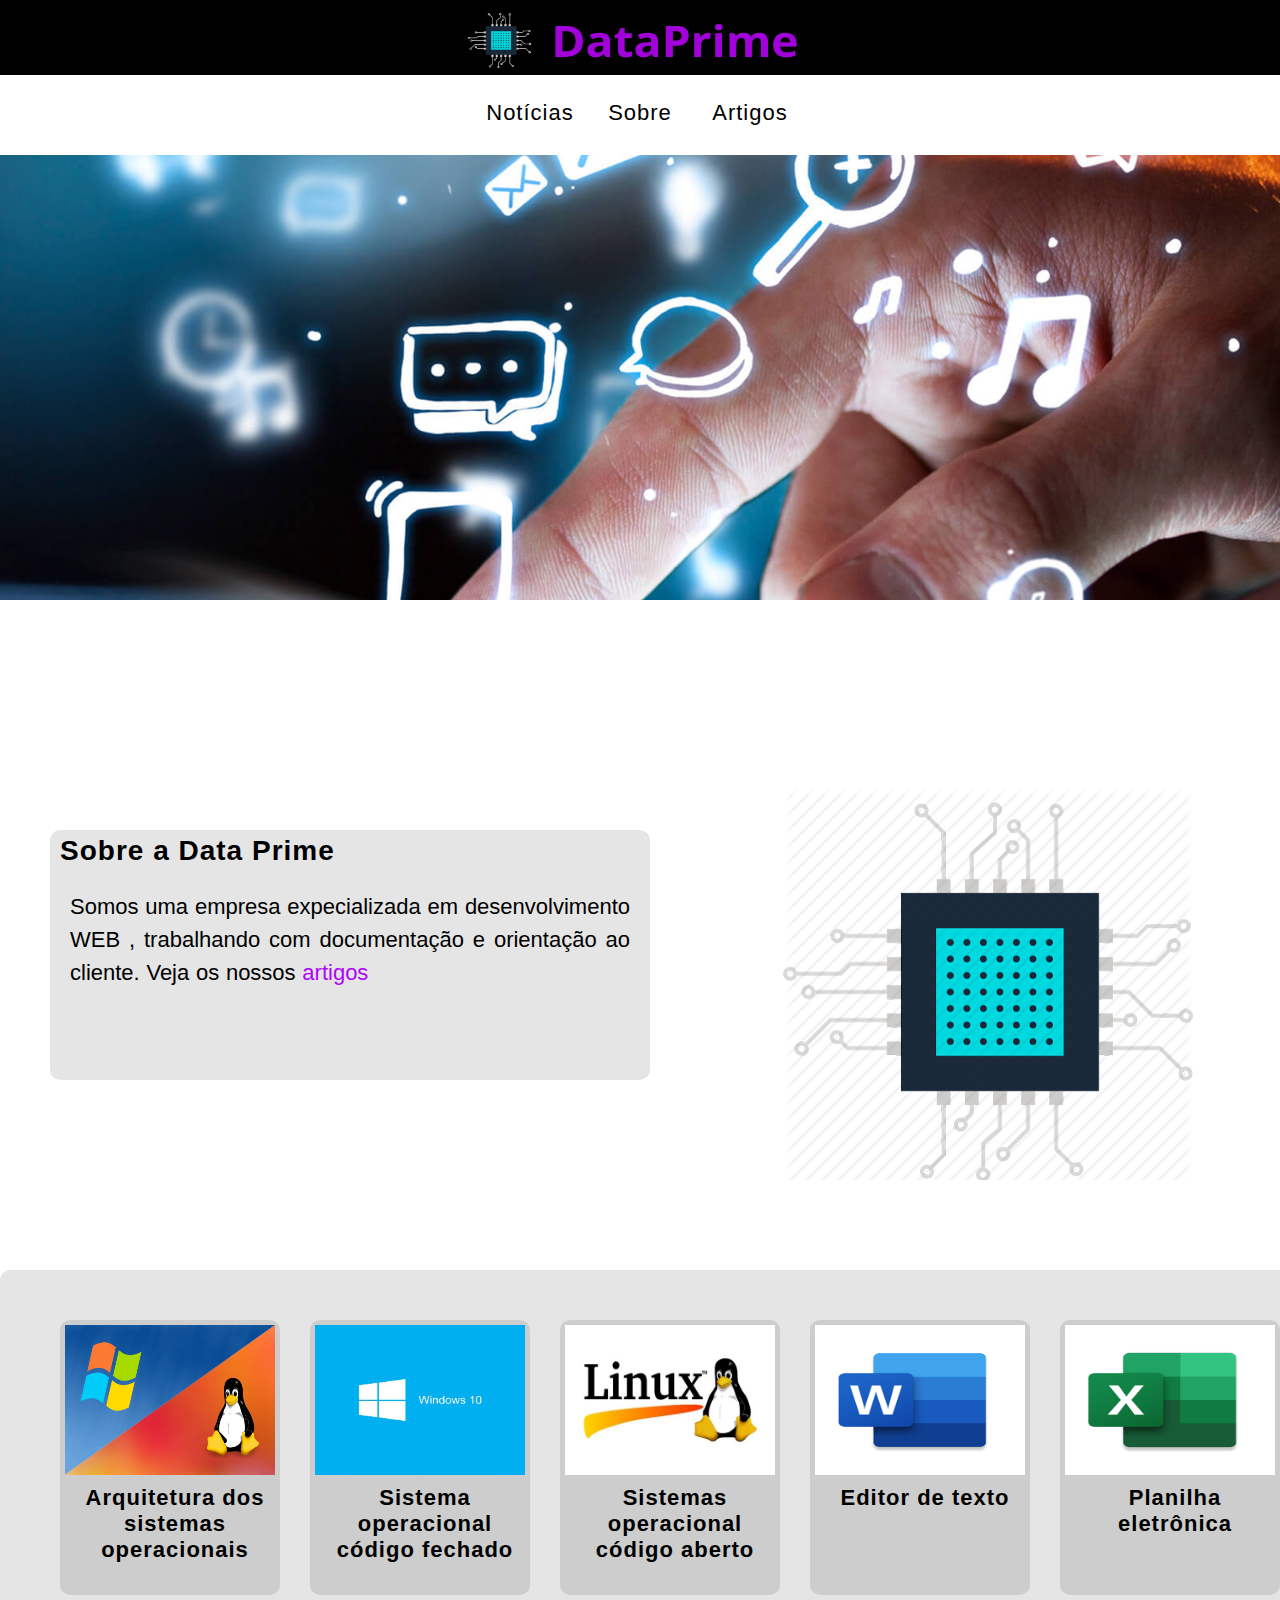
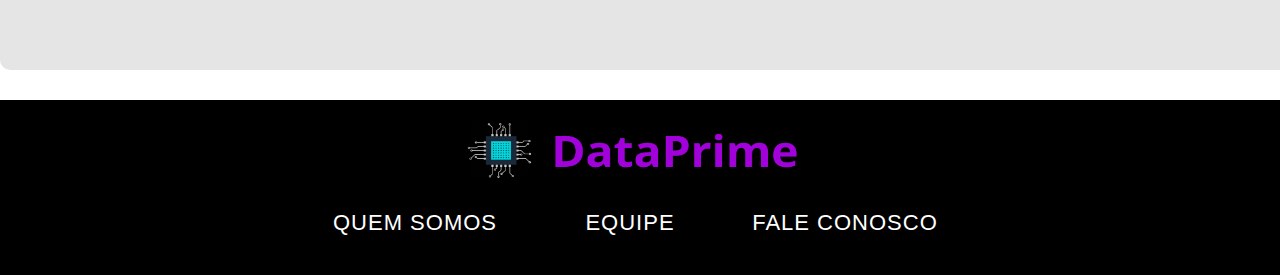
<file: index.html>
<!DOCTYPE html>
<html lang="pt-br">
<head>
    <meta charset="UTF-8">
    <link rel="stylesheet" href="css/style.css">
    <title>Data Prime</title>
    <script src="js/jquery.js"></script>
    <script src="js/ancora.js"></script>
</head>
<body>
    <div class="fixo header">
        <div class="logo centerObject conteudo">
            <a href="index.html">
                <img src="imagens/logo.png" alt="logo"> 
            </a>
        </div>
        <div class="menuContainer" >         
                <div class="divMenu centerObject conteudo" >
                    <ul class="menu">
                        <li class="menuItens"><a href="artigos.html">Notícias</a></li>
                        <li class="menuItens"><a href="#infoSite">Sobre</a></li>
                        <li class="menuItens"><a href="#artigoSite">Artigos</a></li>
                    </ul>
                </div>
        </div>
    </div>

    <div id="bannerHomePage" class="backgroundImg">
    </div>
    
    <div id="infoSite" >
        <div id="divInfo" class="centerObject conteudo">
            <div id="textoInfo" > 
                <h1>Sobre a Data Prime</h1>
                <p>Somos uma empresa expecializada em desenvolvimento WEB , trabalhando com documentação e orientação ao cliente.
                    Veja os nossos <a href="artigos.html"> artigos </a>
                </p>
            </div>
            <div id="imgInfo" >
                <!-- <img src="imagens/logovetor.png" alt="logo"> -->
            </div>
        </div>
    </div>

    <div id="artigoSite">
        <div id="divArtigos" class="centerObject conteudo">
            <a href="artigoArquiteruraDosSitemas.html">
                <div class="artigos" >
                    <div class="imgArtigos">
                        <img src="imagens/SOP.jpg" alt="Artigo Arquitetura dos sistemas">
                    </div>
                    <h2>Arquitetura dos sistemas operacionais</h2>
                </div>
            </a>
            <a href="sistemasOperacionaisDeCodigoFechado.html">
                <div class="artigos" >   
                    <div class="imgArtigos"> 
                        <img src="imagens/windows10.jpg" alt="Artigo Windows">
                    </div>
                    <h2>Sistema operacional código fechado</h2>
                </div>
            </a>
            <a href="sistemasOperacionaisDeCodigoAberto.html">
                <div class="artigos" >
                    <div class="imgArtigos">
                        <img src="imagens/linux.jpg" alt="Artigo Linux">
                    </div>
                    <h2>Sistemas operacional código aberto</h2>
                </div>
            </a>
            <a href="editorTexto.html">
            <div class="artigos" >
                <div class="imgArtigos">
                    <img src="imagens/word.png" alt="Artigo Word">
                </div>
                <h2>Editor de texto</h2>
            </div>
            </a>
            <a href="planilha.html">
                <div class="artigos" >
                    <div class="imgArtigos">
                        <img src="imagens/excel.png" alt="Artigo Excel">
                    </div>
                    <h2>Planilha eletrônica</h2>
                </div>
            </a>
        </div>
    </div>

    <div class="rodape">
        <div class="logo centerObject conteudo">
            <a href="index.html">
                <img src="imagens/logo.png" alt="logo">
            </a>
        </div>
        <div class="botoesRodape centerObject conteudo">
            <ul class="menuRodape" >
                
                    <li class="menuItensRodape"><a href="quemSomos.html">QUEM SOMOS</a></li>
                
                    <li class="menuItensRodape"><a href="equipe.html">EQUIPE</a></li>
                
               
                    <li class="menuItensRodape"><a href="faleConosco.html">FALE CONOSCO</a></li>
            </ul>
        </div>
    </div>
</body>
</html>


<!-- Desenvolvedora: Bianca Giovanna
    biancagothicg@gmail.com
    https://github.com/biancagothic892
-->
</file>
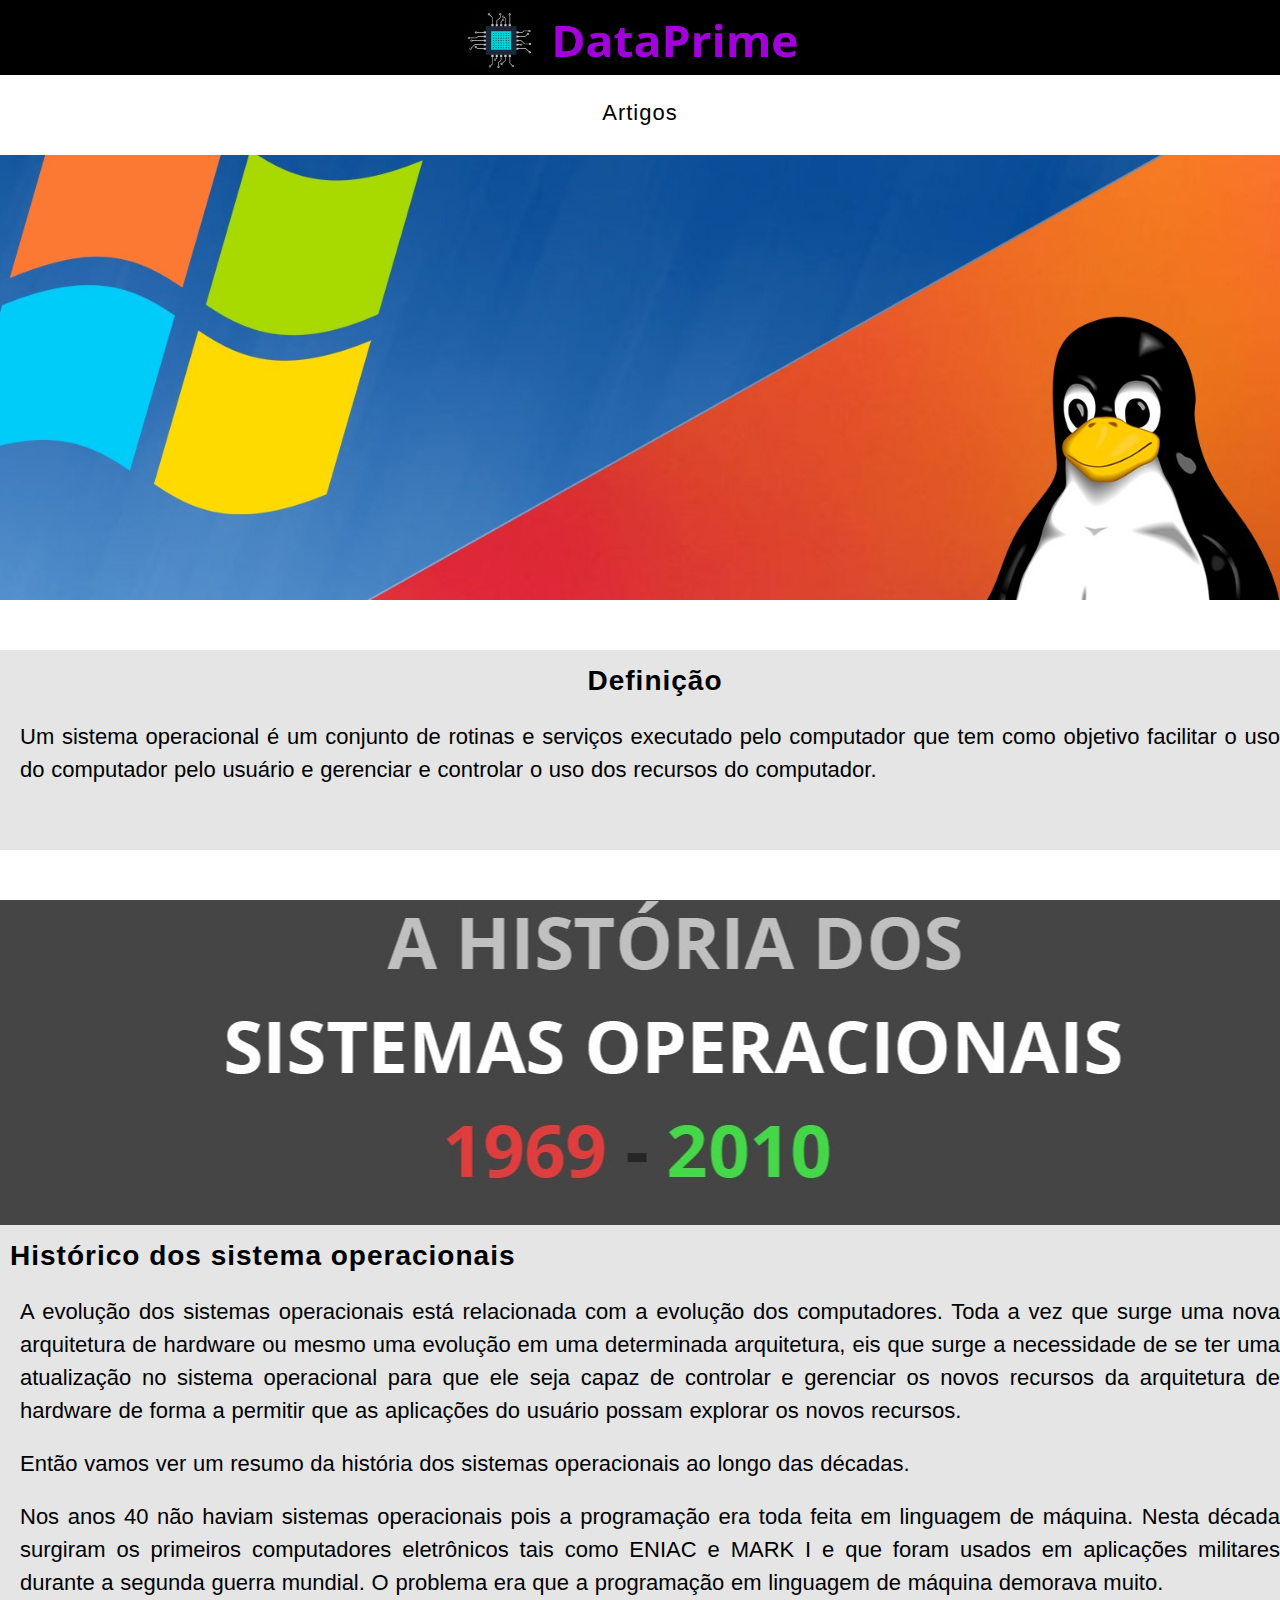
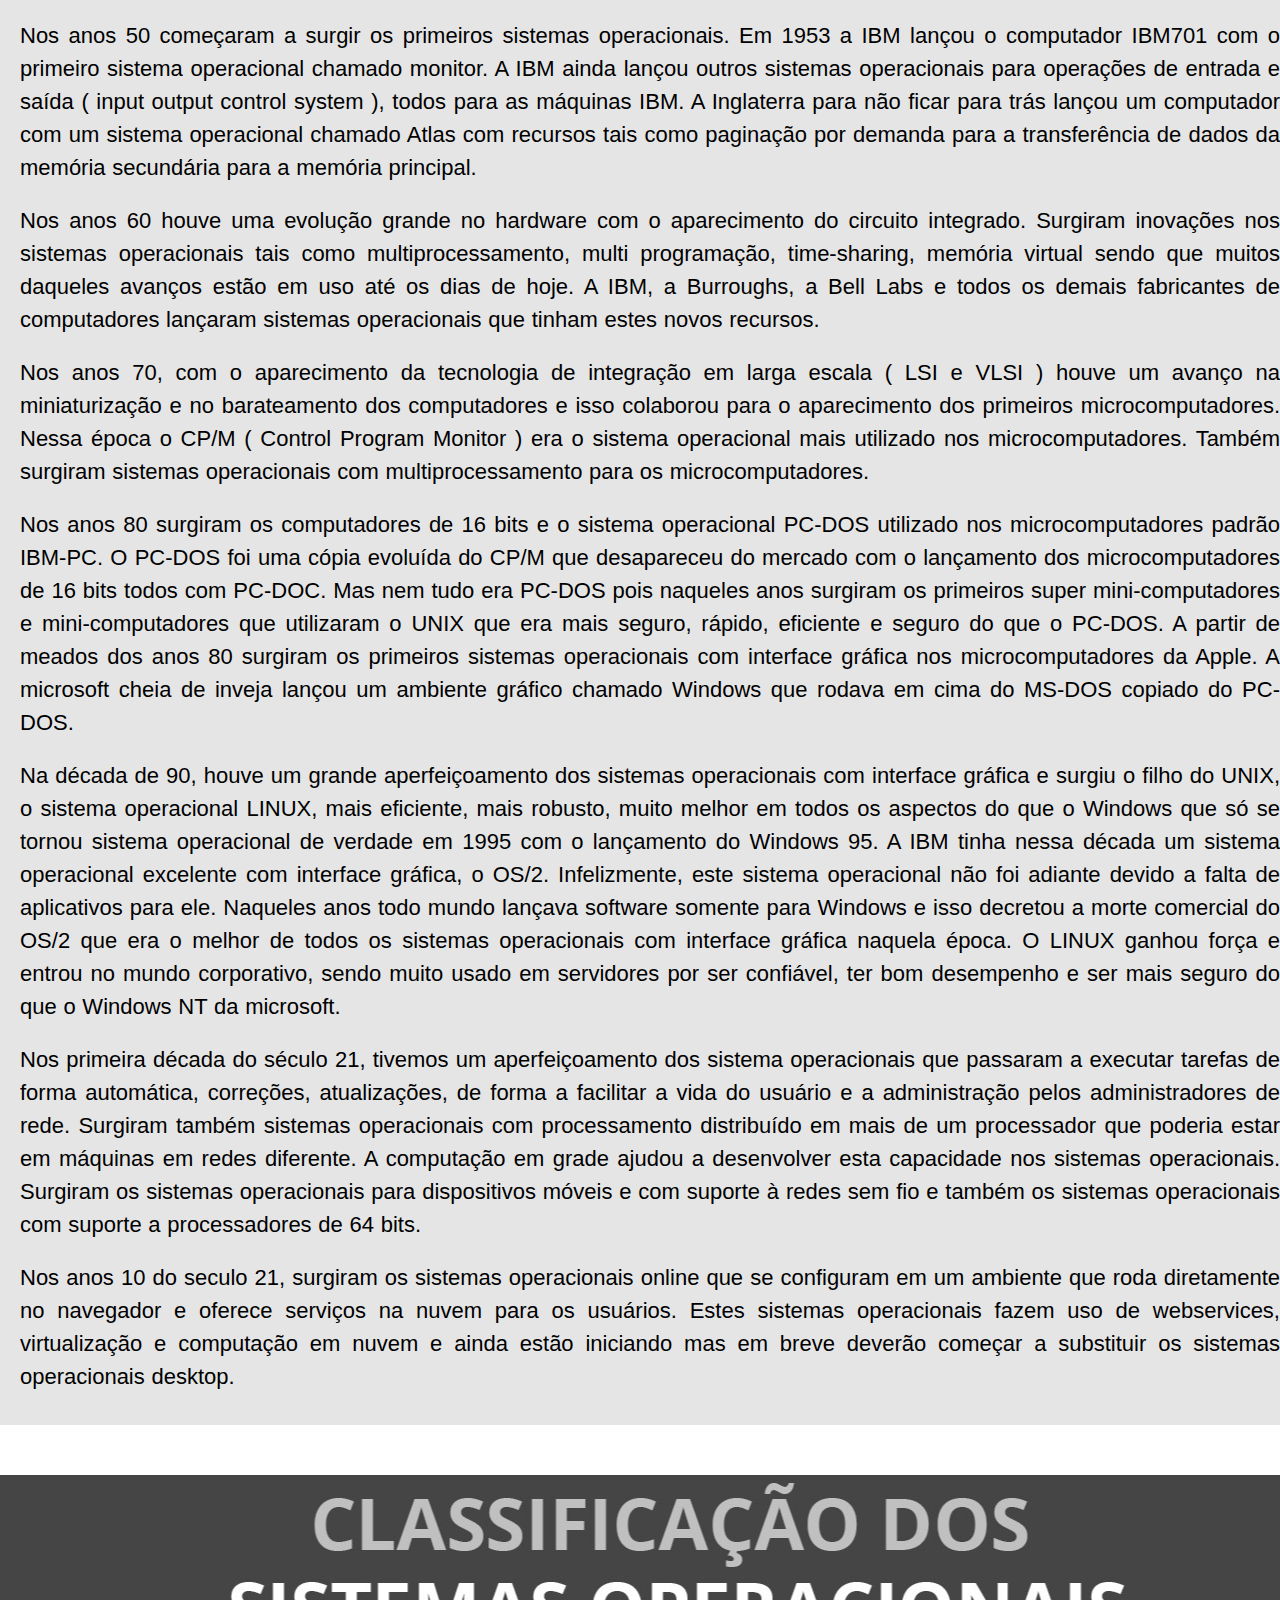
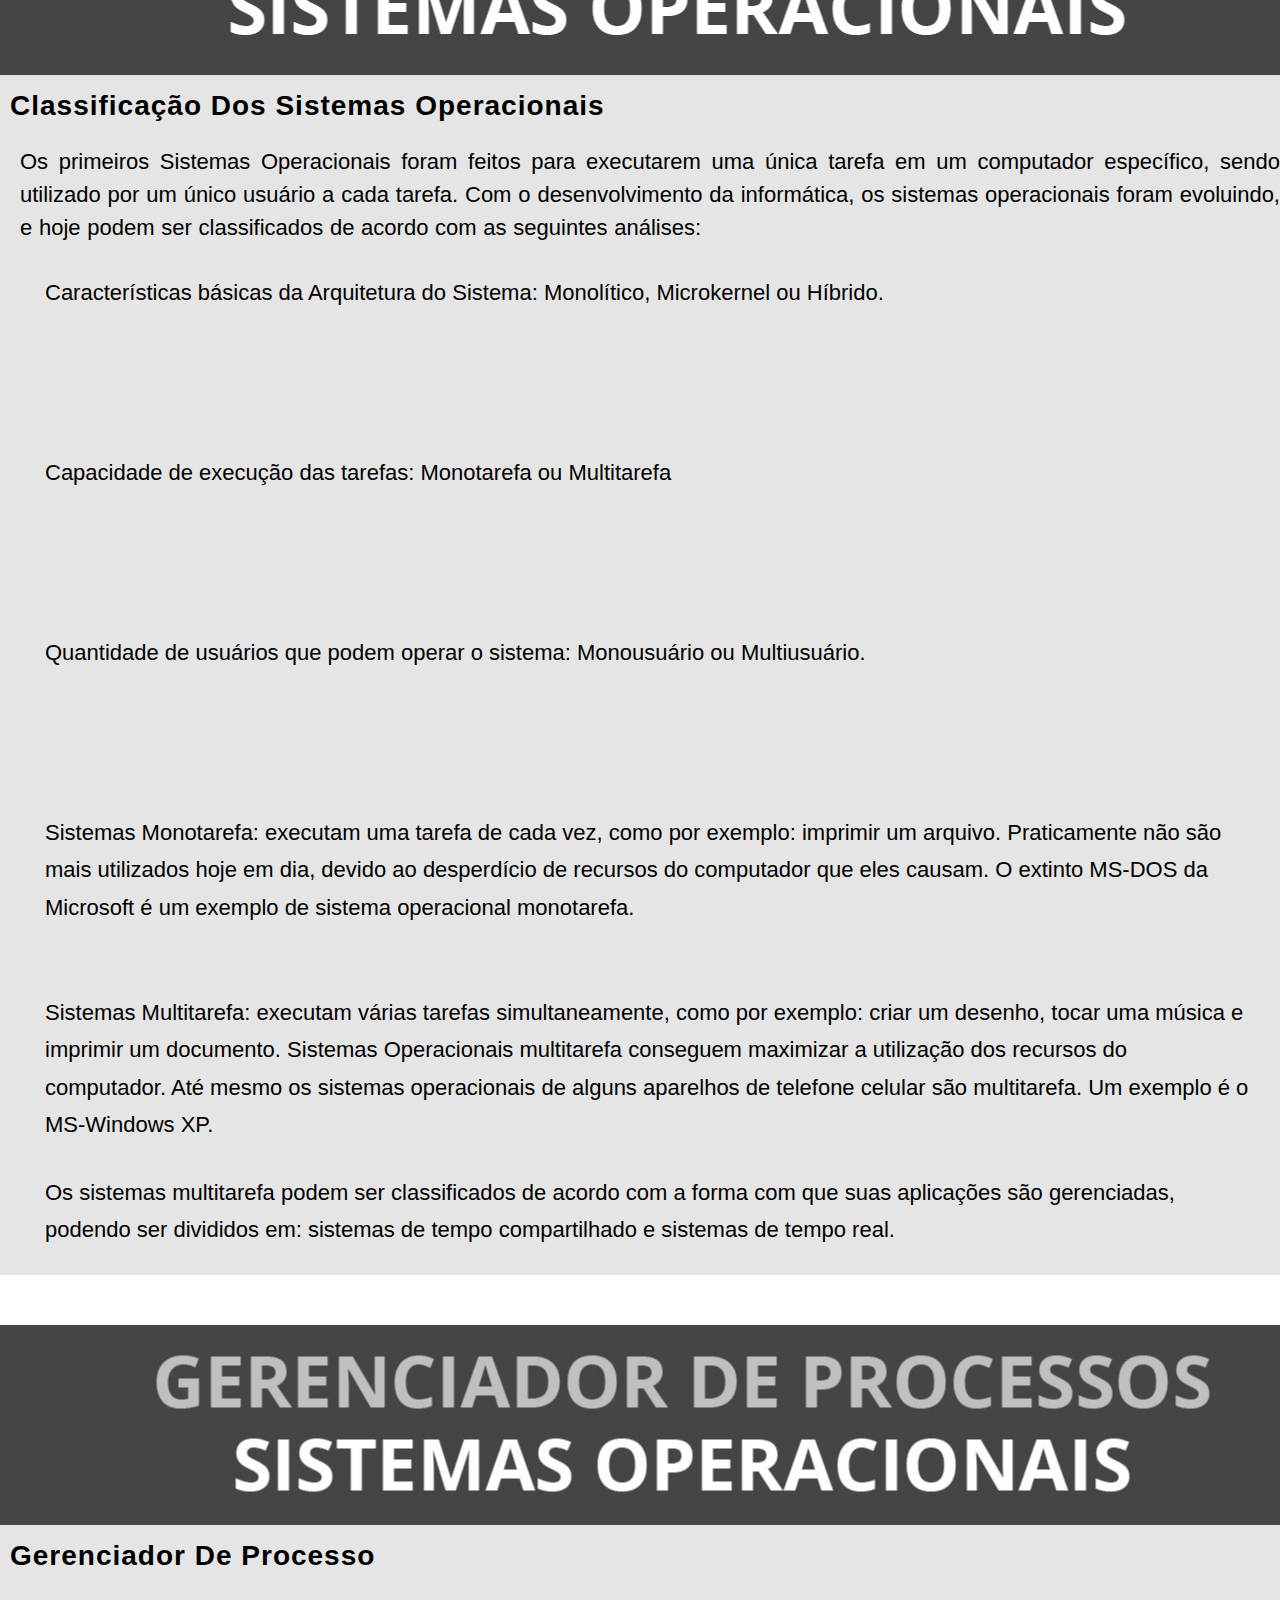
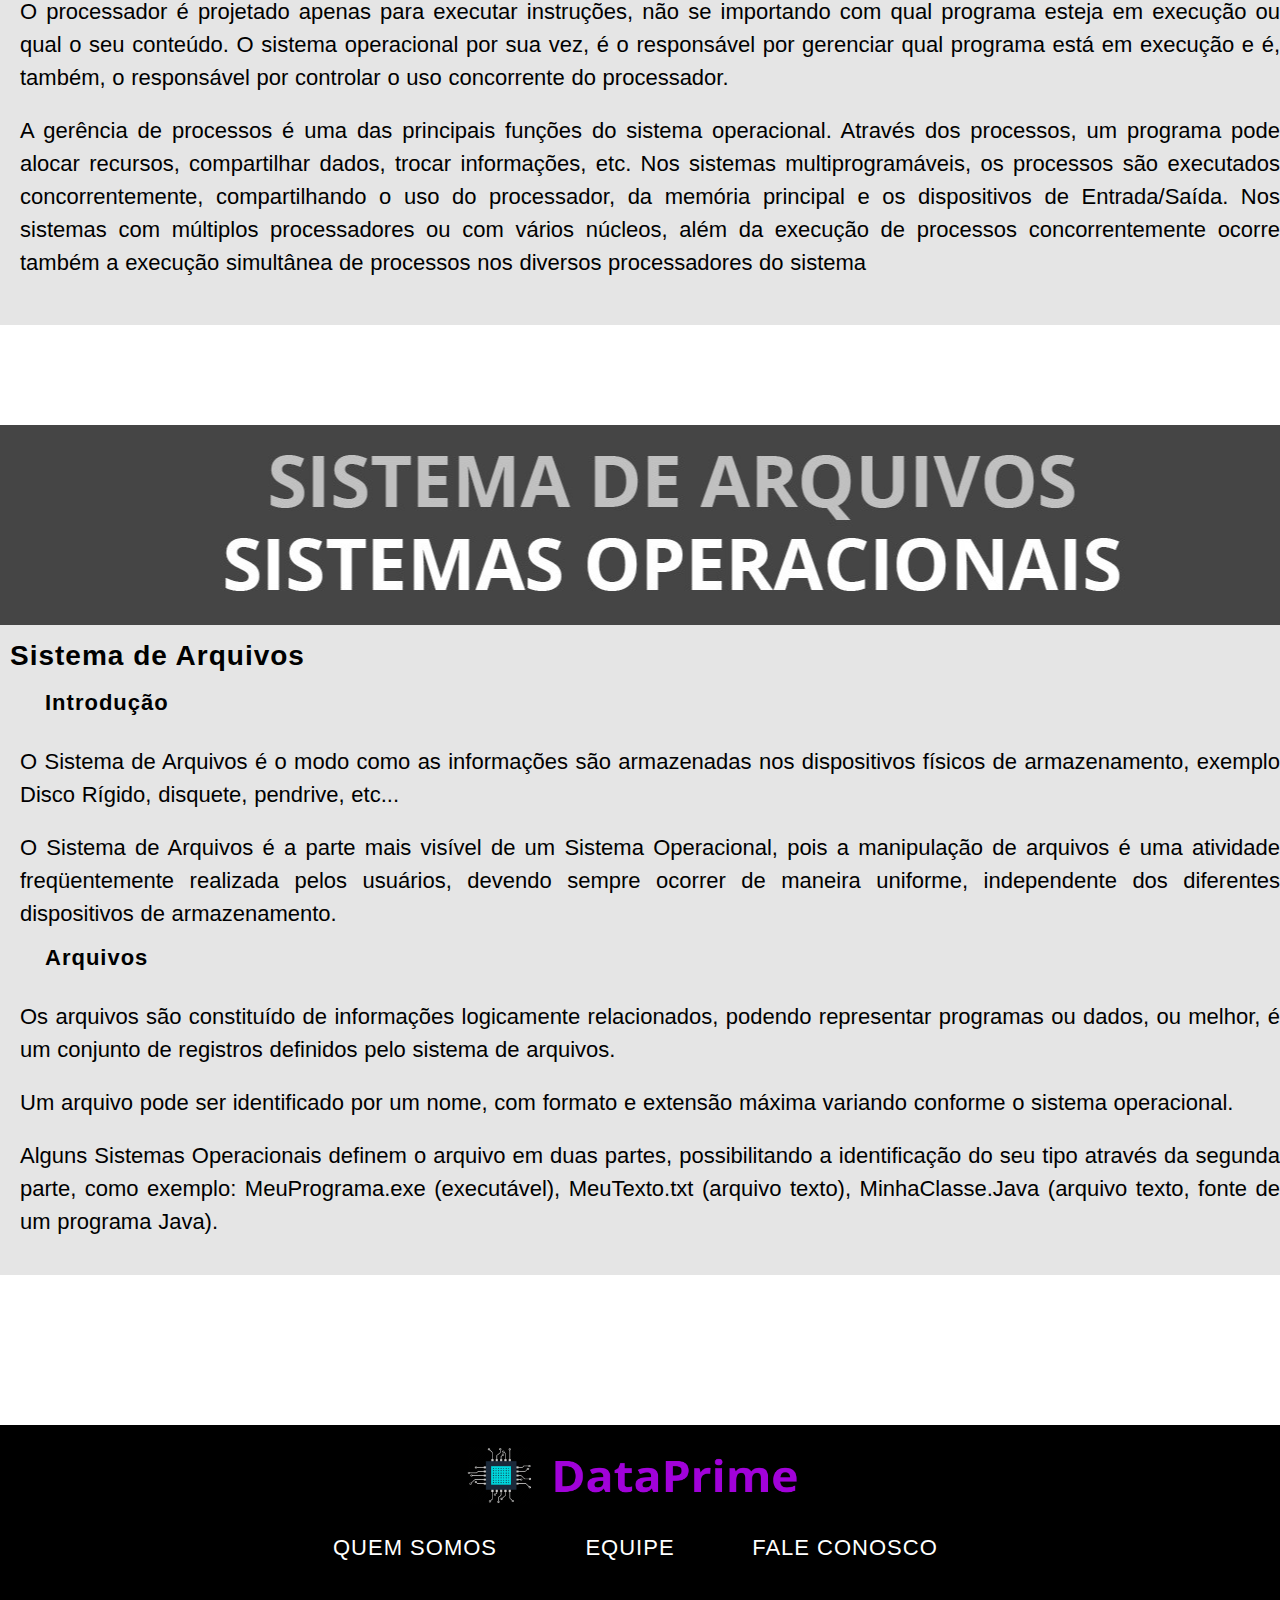
<file: artigoArquiteruraDosSitemas.html>
<!DOCTYPE html>
<html lang="pt-br">
<head>
    <title>Arquiterura Dos Sitemas Operacionais</title>
    <link rel="stylesheet" type="text/css" href="css/style.css">
    <meta charset="utf-8">
    </head>
    <body>
        <!-- Header e menu -->
        <div class="header fixo">
            <div class="logo centerObject conteudo">
                <a href="index.html">
                    <img src="imagens/logo.png" alt="logo">
                </a>
            </div>
            <div class="menuContainerArtigo" >
                    <div class="divMenuArtigo centerObject conteudo">
                        <ul class="menuArtigo">
                            <li class="menuItensArtigo"><a href="artigos.html">Artigos</a></li>
                        </ul>
                    </div>
            </div>
        </div> 

        <!--Div para o banner-->
        <div id="bannerArquiteturaSOP" class="backgroundImg">
        </div>

    <div id="topic1">
            <div id="definicao" class="centerObject conteudo">
                <h1>Definição</h1>
                <p> 
                    Um sistema operacional é um conjunto de rotinas e serviços executado pelo computador que tem como objetivo facilitar o uso do computador pelo usuário e gerenciar e controlar o uso dos recursos do computador.
                </p>
            </div>
        </div>

    <div id="historiaimg" class="centerObject conteudo arquiteturaImg"></div>

    <div id="topic2">
            <div id="historia" class="centerObject conteudo">
                
                <h1>Histórico dos sistema operacionais</h1>
                
                
                <p> 
                    A evolução dos sistemas operacionais está relacionada com a evolução dos computadores. Toda a vez que surge uma nova arquitetura de hardware ou mesmo uma evolução em uma determinada arquitetura, eis que surge a necessidade de se ter uma atualização no sistema operacional para que ele seja capaz de controlar e gerenciar os novos recursos da arquitetura de hardware de forma a permitir que as aplicações do usuário possam explorar os novos recursos.
                </p>
                <p>
                    Então vamos ver um resumo da história dos sistemas operacionais ao longo das décadas.
                </p>
                <p>
                    Nos anos 40 não haviam sistemas operacionais pois a programação era toda feita em linguagem de máquina. Nesta década surgiram os primeiros computadores eletrônicos tais como ENIAC e MARK I e que foram usados em aplicações militares durante a segunda guerra mundial. O problema era que  a programação em linguagem de máquina demorava muito.
                </p>
                <p>
                    Nos anos 50 começaram a surgir os primeiros sistemas operacionais. Em 1953 a IBM lançou o computador IBM701 com o primeiro sistema operacional chamado monitor. A IBM ainda lançou outros sistemas operacionais para operações de entrada e saída ( input output control system ), todos para as máquinas IBM. A Inglaterra para não ficar para trás lançou um computador com um sistema operacional chamado Atlas com recursos tais como paginação por demanda para a  transferência de dados da memória secundária para a memória principal.
                </p>
                <p>
                    Nos anos 60 houve uma evolução grande no hardware com o aparecimento do circuito integrado. Surgiram inovações nos sistemas operacionais tais como multiprocessamento, multi programação, time-sharing, memória virtual sendo que muitos daqueles avanços estão em uso até os dias de hoje. A IBM, a Burroughs, a Bell Labs e todos os demais fabricantes de computadores lançaram sistemas operacionais que tinham estes novos recursos.
                </p>
                <p>
                    Nos anos 70, com o aparecimento da tecnologia de integração em larga escala ( LSI e VLSI ) houve um avanço na miniaturização e no barateamento dos computadores e isso colaborou para o aparecimento dos primeiros microcomputadores. Nessa época o CP/M ( Control Program Monitor ) era o sistema operacional mais utilizado nos microcomputadores. Também surgiram sistemas operacionais com multiprocessamento para os microcomputadores.
                </p>
                <p>
                    Nos anos 80 surgiram os computadores de 16 bits e o sistema operacional PC-DOS utilizado nos microcomputadores padrão IBM-PC. O PC-DOS foi uma cópia evoluída do CP/M que desapareceu do mercado com o lançamento dos microcomputadores de 16 bits todos com PC-DOC. Mas nem tudo era PC-DOS pois naqueles anos surgiram os primeiros super mini-computadores e mini-computadores que utilizaram o UNIX que era mais seguro, rápido, eficiente e seguro do que o PC-DOS. A partir de meados dos anos 80 surgiram os primeiros sistemas operacionais com interface gráfica nos microcomputadores da Apple. A microsoft cheia de inveja lançou um ambiente gráfico chamado Windows que rodava em cima do MS-DOS copiado do PC-DOS.
                </p>
                <p>
                    Na década de 90, houve um grande aperfeiçoamento dos sistemas operacionais com interface gráfica e surgiu o filho do UNIX, o sistema operacional LINUX, mais eficiente, mais robusto, muito melhor em todos os aspectos do que o Windows que só se tornou sistema operacional de verdade em 1995 com o lançamento do Windows 95. A IBM tinha nessa década um sistema operacional excelente com interface gráfica, o OS/2. Infelizmente, este sistema operacional não foi adiante devido a falta de aplicativos para ele. Naqueles anos todo mundo lançava software somente para Windows e isso decretou a morte comercial do OS/2 que era o melhor de todos os sistemas operacionais com interface gráfica naquela época. O LINUX ganhou força e entrou no mundo corporativo, sendo muito usado em servidores por ser confiável, ter bom desempenho e ser mais seguro do que o Windows NT da microsoft.

                </p>
                <p>
                    Nos primeira década do século 21, tivemos um aperfeiçoamento dos sistema operacionais que passaram a executar tarefas de forma automática, correções, atualizações, de forma a facilitar a vida do usuário e a administração pelos administradores de rede. Surgiram também sistemas operacionais com processamento distribuído em mais de um processador que poderia estar em máquinas em redes diferente. A computação em grade ajudou a desenvolver esta capacidade nos sistemas operacionais. Surgiram os sistemas operacionais para dispositivos móveis e com suporte à redes sem fio e também os sistemas operacionais com suporte a processadores de 64 bits.
                </p>
                <p>
                    Nos anos 10 do seculo 21, surgiram os sistemas operacionais online que se configuram em um ambiente que roda diretamente no navegador e oferece serviços na nuvem para os usuários. Estes sistemas operacionais fazem uso de webservices, virtualização e computação em nuvem e ainda estão iniciando mas em breve deverão começar a substituir os sistemas operacionais desktop.
                </p>
            </div>
    </div>

    <div id="classificacaoSOPIMG"  class="centerObject conteudo arquiteturaImg"> </div>
    <div id="topic3">
            <div id="classificacao" class="centerObject conteudo">
                <h1>Classificação Dos Sistemas Operacionais</h1>
                <p>
                    Os primeiros Sistemas Operacionais foram feitos para executarem uma única tarefa em um computador específico, sendo utilizado por um único usuário a cada tarefa. Com o desenvolvimento da informática, os sistemas operacionais foram evoluindo, e hoje podem ser classificados de acordo com as seguintes análises:
                </p>
                <ul>
                    <li class="listStyle">
                        Características básicas da Arquitetura do Sistema: Monolítico, Microkernel ou Híbrido.</li>
                    <li class="listStyle">
                        Capacidade de execução das tarefas: Monotarefa ou Multitarefa
                    </li>
                    <li class="listStyle">
                        Quantidade de usuários que podem operar o sistema: Monousuário ou Multiusuário.
                    </li>
                    <li class="listStyle">
                        Sistemas Monotarefa: executam uma tarefa de cada vez, como por exemplo: imprimir um arquivo. Praticamente não são mais utilizados hoje em dia, devido ao desperdício de recursos do computador que eles causam. O extinto MS-DOS da Microsoft é um exemplo de sistema operacional monotarefa.
                    </li>
                    <li class="listStyle">
                        Sistemas Multitarefa: executam várias tarefas simultaneamente, como por exemplo: criar um desenho, tocar uma música e imprimir um documento. Sistemas Operacionais multitarefa conseguem maximizar a utilização dos recursos do computador. Até mesmo os sistemas operacionais de alguns aparelhos de telefone celular são multitarefa. Um exemplo é o MS-Windows XP.
                    </li>
                    <li class="listStyle">
                        Os sistemas multitarefa podem ser classificados de acordo com a forma com que suas aplicações são gerenciadas, podendo ser divididos em: sistemas de tempo compartilhado e sistemas de tempo real.
                    </li>
                </ul>
            </div>    
        </div>
        
    <div id="gerenciadorDeProcessosImg"  class="centerObject conteudo arquiteturaImg">
        </div>

    <div id="topic4">
            <div id="gerenciadorDeProcessos" class="centerObject conteudo">
                <h1>Gerenciador De Processo</h1>
                <p> 
                    O processador é projetado apenas para executar instruções, não se importando com qual programa esteja em execução ou qual o seu conteúdo. O sistema operacional por sua vez, é o responsável por gerenciar qual programa está em execução e é, também, o responsável por controlar o uso concorrente do processador.
                </p>
                <p>
                    A gerência de processos é uma das principais funções do sistema operacional. Através dos processos, um programa pode alocar recursos, compartilhar dados, trocar informações, etc. Nos sistemas multiprogramáveis, os processos são executados concorrentemente, compartilhando o uso do processador, da memória principal e os dispositivos de Entrada/Saída. Nos sistemas com múltiplos processadores ou com vários núcleos, além da execução de processos concorrentemente ocorre também a execução simultânea de processos nos diversos processadores do sistema
                </p>
            </div>
        </div>

    <div id="sistemaDeArquivosImg"  class="centerObject conteudo arquiteturaImg"> </div>
    <div id="topic5">
            <div id="sistemaDeArquivos" class="centerObject conteudo">
                <h1>Sistema de Arquivos</h1>
                <h2>Introdução</h2>
                <p>
                    O Sistema de Arquivos é o modo como as informações são armazenadas nos dispositivos físicos de armazenamento, exemplo Disco Rígido, disquete, pendrive, etc...
                </p>
                <p>
                    O Sistema de Arquivos é a parte mais visível de um Sistema Operacional, pois a manipulação de arquivos é uma atividade freqüentemente realizada pelos usuários, devendo sempre ocorrer de maneira uniforme, independente dos diferentes dispositivos de armazenamento.
                </p>
                <h2>Arquivos</h2>
                <p>
                    Os arquivos são constituído de informações logicamente relacionados, podendo representar programas ou dados, ou melhor, é um conjunto de registros definidos pelo sistema de arquivos. 
                </p>
                <p>
                    Um arquivo pode ser identificado por um nome, com formato e extensão máxima variando conforme o sistema operacional.
                </p>
                <p>
                    Alguns Sistemas Operacionais definem o arquivo em duas partes, possibilitando a identificação do seu tipo através da segunda parte, como exemplo: MeuPrograma.exe (executável), MeuTexto.txt (arquivo texto), MinhaClasse.Java (arquivo texto, fonte de um programa Java).
                </p>
            </div>
    </div>

    <div class="rodape">
        <div class="logo centerObject conteudo">
            <a href="index.html">
                <img src="imagens/logo.png" alt="logo">
            </a>
        </div>
        <div class="botoesRodape centerObject conteudo">
            <ul class="menuRodape" >
                
                    <li class="menuItensRodape"><a href="quemSomos.html">QUEM SOMOS</a></li>
                
                    <li class="menuItensRodape"><a href="equipe.html">EQUIPE</a></li>
                
               
                    <li class="menuItensRodape"><a href="faleConosco.html">FALE CONOSCO</a></li>
            </ul>
        </div>
    </div>
</body>
</html>

<!-- Desenvolvedora: Bianca Giovanna
    biancagothicg@gmail.com
    https://github.com/biancagothic892
-->
</file>
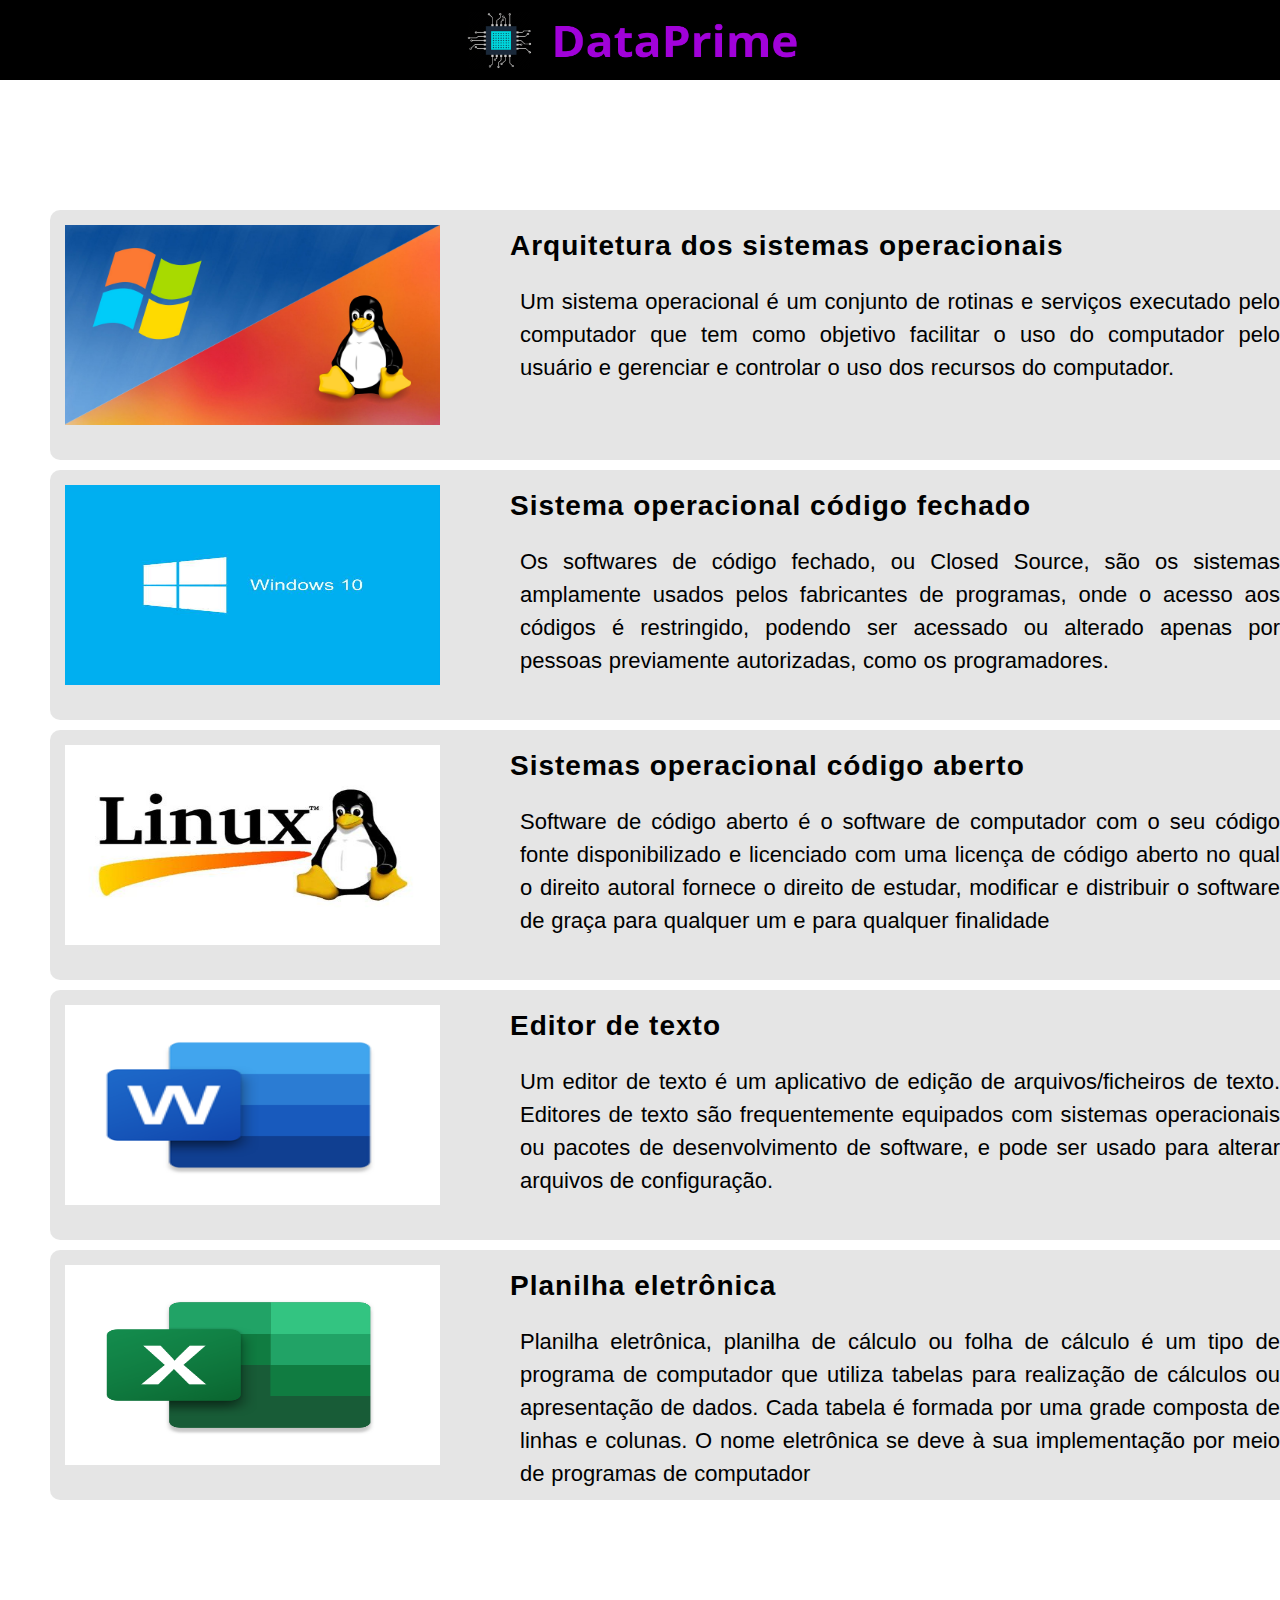
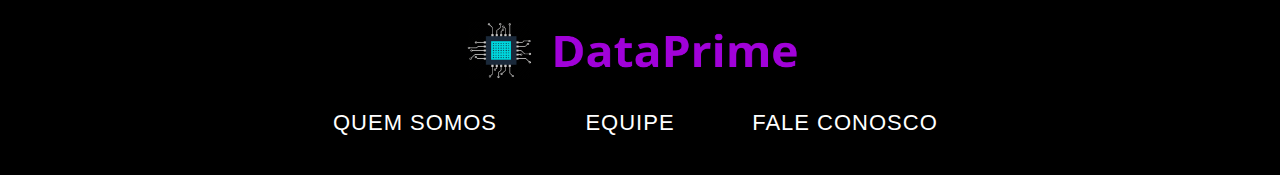
<file: artigos.html>
<!DOCTYPE html>
<html lang="pt-br">
<head>
    <meta charset="UTF-8">
    <link rel="stylesheet" href="css/style.css">
    <title>Artigos</title>
</head>
<body>
    <div class="fixo header">
        <div class="logo centerObject conteudo">
            <a href="index.html">
                <img src="imagens/logo.png" alt="logo">
            </a>
        </div>
    </div>

    <div id="divListaArtigos" >
        <div id="listaArtigos" class="centerObject conteudo">
            <a href="artigoArquiteruraDosSitemas.html">
            <div class="topicos">
                <div class="imgTopicos">
                    <img src="imagens/SOP.jpg" alt="">
                </div>

                <div class="textoTopicos">
                    <h1> Arquitetura dos sistemas operacionais </h1>
                    <p>Um sistema operacional é um conjunto de rotinas e serviços executado pelo computador que tem como objetivo facilitar o uso do computador pelo usuário e gerenciar e controlar o uso dos recursos do computador.</p>
                </div>
            </div>
        </a>
        <a href="sistemasOperacionaisDeCodigoFechado.html">
            <div class="topicos">
                <div class="imgTopicos">
                    <img src="imagens/windows10.jpg" alt="">
                </div>
                <div class="textoTopicos">
                    <h1> Sistema operacional código fechado
                    </h1>
                    <p>Os softwares de código fechado, ou Closed Source, são os sistemas amplamente usados pelos fabricantes de programas, onde o acesso aos códigos é restringido, podendo ser acessado ou alterado apenas por pessoas previamente autorizadas, como os programadores.</p>
                </div>
            </div>
        </a>
            <a href="sistemasOperacionaisDeCodigoAberto.html">
                <div class="topicos">
                    <div class="imgTopicos">
                        <img src="imagens/linux.jpg" alt="">
                    </div>
                    <div class="textoTopicos">
                        <h1> Sistemas operacional código aberto
                        </h1>
                        <p>Software de código aberto é o software de computador com o seu código fonte disponibilizado e licenciado com uma licença de código aberto no qual o direito autoral fornece o direito de estudar, modificar e distribuir o software de graça para qualquer um e para qualquer finalidade</p>
                    </div>
                </div>
            </a>

            <a href="editorTexto.html">
            <div class="topicos">
                <div class="imgTopicos">
                    <img src="imagens/word.png" alt="">
                </div>
                <div class="textoTopicos">
                    <h1> Editor de texto
                    </h1>
                    <p>Um editor de texto é um aplicativo de edição de arquivos/ficheiros de texto. Editores de texto são frequentemente equipados com sistemas operacionais ou pacotes de desenvolvimento de software, e pode ser usado para alterar arquivos de configuração.</p>
                </div>
            </div>
            </a>

            <a href="planilha.html">
                <div class="topicos">
                    <div class="imgTopicos">
                        <img src="imagens/excel.png" alt="">
                    </div>
                    <div class="textoTopicos">
                        <h1> 
                            Planilha eletrônica
                        </h1>
                        <p>Planilha eletrônica, planilha de cálculo ou folha de cálculo é um tipo de programa de computador que utiliza tabelas para realização de cálculos ou apresentação de dados. Cada tabela é formada por uma grade composta de linhas e colunas. O nome eletrônica se deve à sua implementação por meio de programas de computador</p>
                    </div>
                </div>
            </a>
        </div>
    </div>

    <div class="rodape">
        <div class="logo centerObject conteudo">
            <a href="index.html">
                <img src="imagens/logo.png" alt="logo">
            </a>
        </div>
        <div class="botoesRodape centerObject conteudo">
            <ul class="menuRodape" >
                
                    <li class="menuItensRodape"><a href="quemSomos.html">QUEM SOMOS</a></li>
                
                    <li class="menuItensRodape"><a href="equipe.html">EQUIPE</a></li>
                
               
                    <li class="menuItensRodape"><a href="faleConosco.html">FALE CONOSCO</a></li>
            </ul>
        </div>
    </div>
</body>
</html>

<!-- Desenvolvedora: Bianca Giovanna
    biancagothicg@gmail.com
    https://github.com/biancagothic892
-->
</file>
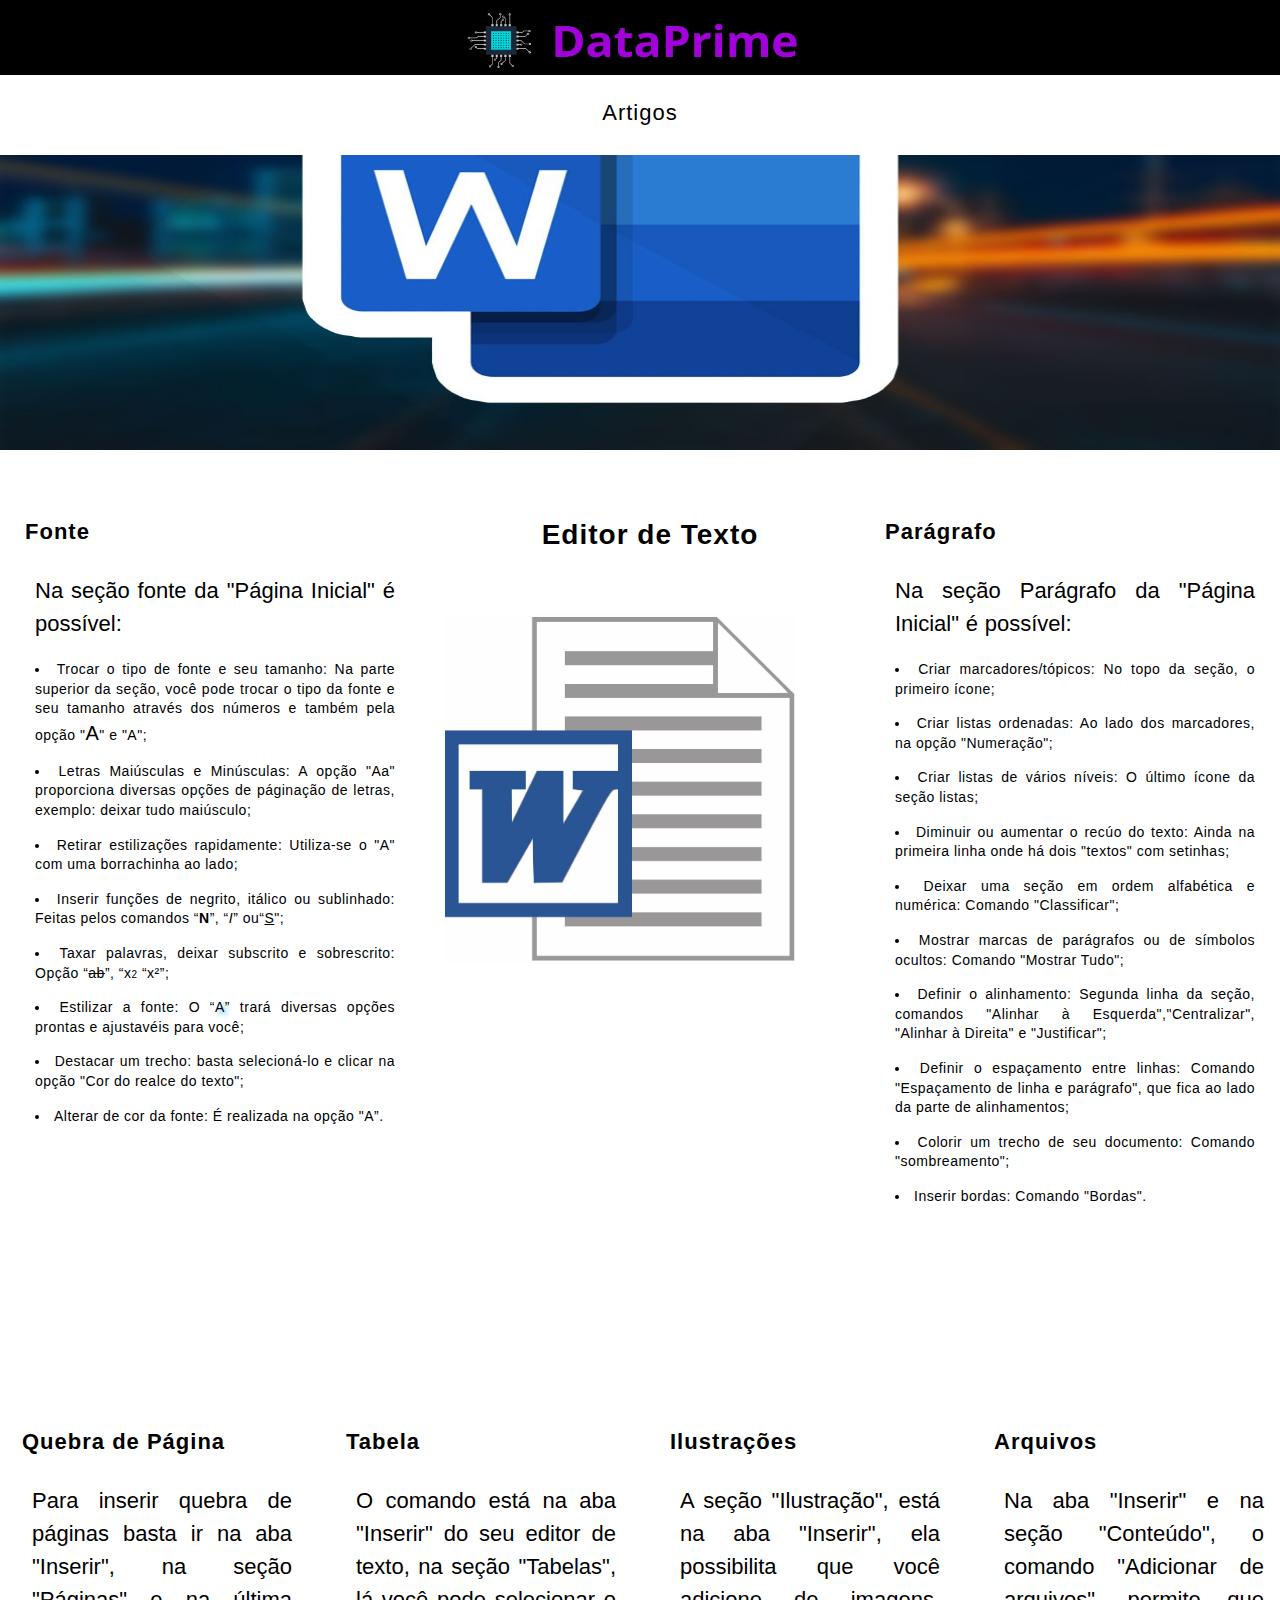
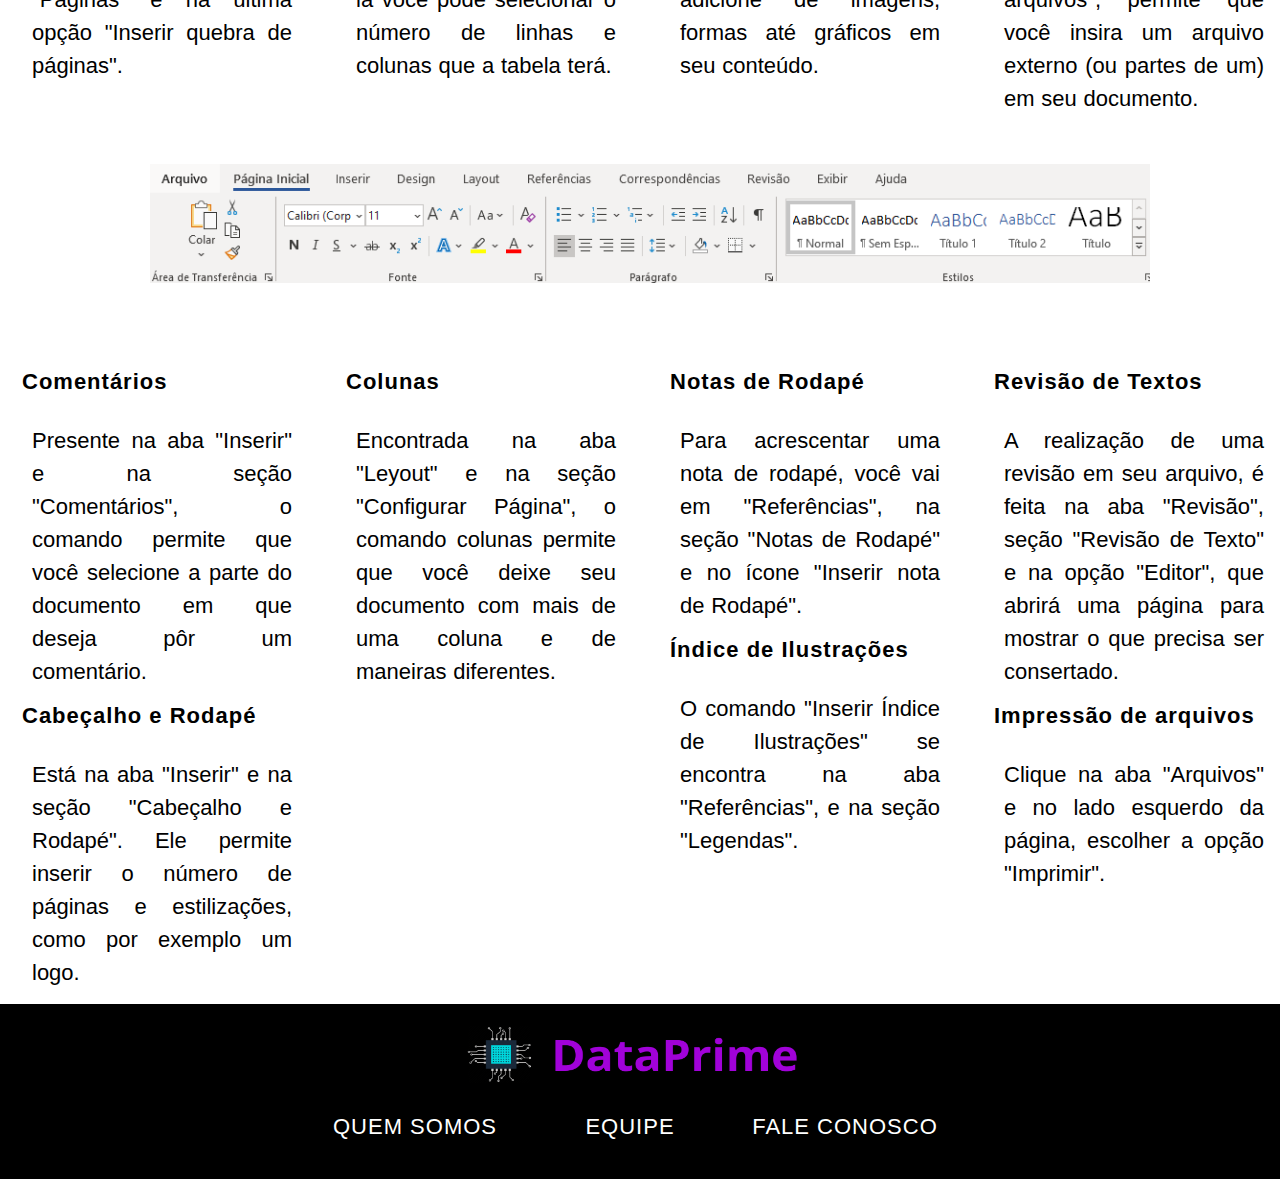
<file: editorTexto.html>
<!--Lorrana-->
<!DOCTYPE html>
<html lang="pt-br">
    <head>
        <meta charset="UTF-8">
            <link rel="stylesheet" type="text/css" href="css/style.css">
        <title>Editor de Texto</title>
    </head>
    <body>
        <div class="header fixo">
            <div class="logo centerObject conteudo">
                <a href="index.html">
                    <img src="imagens/logo.png" alt="logo">
                </a>
            </div>
            <div class="menuContainerArtigo" >
                    <div class="divMenuArtigo centerObject conteudo">
                        <ul class="menuArtigo">
                            <li class="menuItensArtigo"><a href="artigos.html">Artigos</a></li>
                        </ul>
                    </div>
            </div>
        </div> 
 <!--Div para o banner-->
        <div class="banner">
            <div>
                 <img id="bannerEditorTexto" src="imagens/bannerEditorTexto.jpg" alt="Banner Editor de Texto">
            </div>
        </div>
        
 <!--Div para a primeira caixa de conteudo-->
        <div class="content01">
  <!--Div para fixar o tamanho do conteudo e centralizar -->
            <div class="conteudo centerObject">
 <!--Div para as colunas-->
                <div class="divisionColumn01">
                    <h2>Fonte</h2>
                        <p>Na seção fonte da "Página Inicial" é possível:</p>
                        <ul>
                            <li class = "topicInfo">Trocar o tipo de fonte e seu tamanho: Na parte superior da seção, você pode trocar o tipo da fonte e seu tamanho através dos números e também pela opção "<span id ="bigLetter">A</span>" e "A";</li>
                            
                            <li class = "topicInfo">Letras Maiúsculas e Minúsculas: A opção "Aa" proporciona diversas opções de páginação de letras, exemplo: deixar tudo maiúsculo; </li>
                            
                            <li class = "topicInfo">Retirar estilizações rapidamente: Utiliza-se o "A" com uma borrachinha ao lado; </li>
                            
                            <li class = "topicInfo">Inserir funções de negrito, itálico ou sublinhado: Feitas pelos comandos “<span id ="bald">N</span>”, “<span id ="italico">I</span>” ou“<span id ="sublinhar">S</span>";</li>
                            
                            <li class = "topicInfo">Taxar palavras, deixar subscrito e sobrescrito: Opção “<span id = "taxar">ab</span>”, “x<span id="subscrito">2</span> “x²”;</li>
                            
                            <li class = "topicInfo">Estilizar a fonte: O “<span id="glow">A</span>” trará diversas opções prontas e ajustavéis para você;</li>
                            
                            <li class = "topicInfo">Destacar um trecho: basta selecioná-lo e clicar na opção "Cor do realce do texto";</li>
                            
                            <li class = "topicInfo">Alterar de cor da fonte: É realizada na opção "<span id="red">A</span>”.</li>
                        </ul>
                      
                </div>
                <div class="divisionColumn01"> 
                    
                    <h1>Editor de Texto</h1>
                    <img id="imgEditorTexto" src="imagens/imgEditorTexto.jpg" alt="Imagem Editor Texto">
                </div>
                <div class="divisionColumn01">
                     <h2> Parágrafo</h2>
                        <p>Na seção Parágrafo da "Página Inicial" é possível:</p>
                    <ul>
                        <li class = "topicInfo">Criar marcadores/tópicos: No topo da seção, o primeiro ícone;</li>
                        <li class = "topicInfo">Criar listas ordenadas: Ao lado dos marcadores, na opção "Numeração";</li>
                        <li class = "topicInfo">Criar listas de vários níveis: O último ícone da seção listas;</li>
                        <li class = "topicInfo">Diminuir ou aumentar o recúo do texto: Ainda na primeira linha onde há dois "textos" com setinhas;</li>
                        <li class = "topicInfo">Deixar uma seção em ordem alfabética e numérica: Comando "Classificar";</li>
                        <li class = "topicInfo">Mostrar marcas de parágrafos ou de símbolos ocultos: Comando "Mostrar Tudo"; </li>
                        <li class = "topicInfo">Definir o alinhamento: Segunda linha da seção, comandos "Alinhar à Esquerda","Centralizar", "Alinhar à Direita" e "Justificar";</li>
                        <li class = "topicInfo">Definir o espaçamento entre linhas: Comando "Espaçamento de linha e parágrafo", que fica ao lado da parte de alinhamentos;</li>
                        <li class = "topicInfo">Colorir um trecho de seu documento: Comando "sombreamento";</li>
                        <li class = "topicInfo">Inserir bordas: Comando "Bordas". </li>
                    </ul>
                    
                </div>
            </div>
        </div>
        
<!--Div para a segunda caixa de conteudo-->
        <div class="content02">
            <div class="centerObject conteudo">
<!--Div para as colunas--> 
                <div class="divisionColumn05">
                    <h2> Quebra de Página</h2>
                        <p>Para inserir quebra de páginas basta ir na aba "Inserir", na seção "Páginas" e na última opção "Inserir quebra de páginas".</p>
                </div>
                <div class="divisionColumn05">
                     <h2>Tabela</h2>
                        <p>O comando está na aba "Inserir" do seu editor de texto, na seção "Tabelas", lá você pode selecionar o número de linhas e colunas que a tabela terá.</p>
                </div>
                <div class="divisionColumn05">
                     <h2>Ilustrações</h2>
                        <p>A seção "Ilustração", está na aba "Inserir", ela possibilita que você adicione de imagens, formas até gráficos em seu conteúdo. </p> 
                </div>
                <div class="divisionColumn05">
                    <h2> Arquivos</h2>
                        <p>Na aba "Inserir" e na seção "Conteúdo", o comando "Adicionar de arquivos", permite que você insira um arquivo externo (ou partes de um) em seu documento.</p>
                </div>
<!--Div para imagem-->
                <div class="imagesHor">
                    <img id="imgMenuDoEditor" src="imagens/menuEditorTexto.png" alt="Menu Editor Texto">
                </div>
                <div class="divisionColumn04">
                    <h2>Comentários</h2>
                        <p>Presente na aba "Inserir" e na seção "Comentários", o comando permite que você selecione a parte do documento em que deseja pôr um comentário.</p>
                    
                    <h2> Cabeçalho e Rodapé</h2>
                        <p>Está na aba "Inserir" e na seção "Cabeçalho e Rodapé". Ele permite inserir o número de páginas e estilizações, como por exemplo um logo.</p>
                </div>
                <div class="divisionColumn04">
                    <h2> Colunas</h2>
                        <p>Encontrada na aba "Leyout" e na seção "Configurar Página", o comando colunas permite que você deixe seu documento com mais de uma coluna e de maneiras diferentes.</p>
                </div>
                <div class="divisionColumn04">
                     <h2>Notas de Rodapé</h2>
                        <p>Para acrescentar uma nota de rodapé, você vai em "Referências", na seção "Notas de Rodapé" e no ícone "Inserir nota de Rodapé".</p>
                    
                    <h2>Índice de Ilustrações</h2>
                        <p>O comando "Inserir Índice de Ilustrações" se encontra na aba "Referências", e na seção "Legendas". </p>
                </div>
                <div class="divisionColumn04">
                    <h2>Revisão de Textos</h2>
                        <p>A realização de uma revisão em seu arquivo, é feita na aba "Revisão", seção "Revisão de Texto" e na opção "Editor", que abrirá uma página para mostrar o que precisa ser consertado.</p>
                    
                     <h2>Impressão de arquivos</h2>
                        <p>Clique na aba "Arquivos" e no lado esquerdo da página, escolher a opção "Imprimir".</p>
                   
                </div>
            </div>
        </div>
<!--Seção Rodapé-->
<div class="rodape">
    <div class="logo centerObject conteudo">
        <a href="index.html">
            <img src="imagens/logo.png" alt="logo">
        </a>
    </div>
    <div class="botoesRodape centerObject conteudo">
        <ul class="menuRodape" >
            
                <li class="menuItensRodape"><a href="quemSomos.html">QUEM SOMOS</a></li>
            
                <li class="menuItensRodape"><a href="equipe.html">EQUIPE</a></li>
            
           
                <li class="menuItensRodape"><a href="faleConosco.html">FALE CONOSCO</a></li>
        </ul>
    </div>
</div>
    </body>
</html>

<!--
    Lorrana Santos Silva
    email e linkedin: lorrana.silva.santos@hotmail.com
    github: lorranasantos
-->
</file>
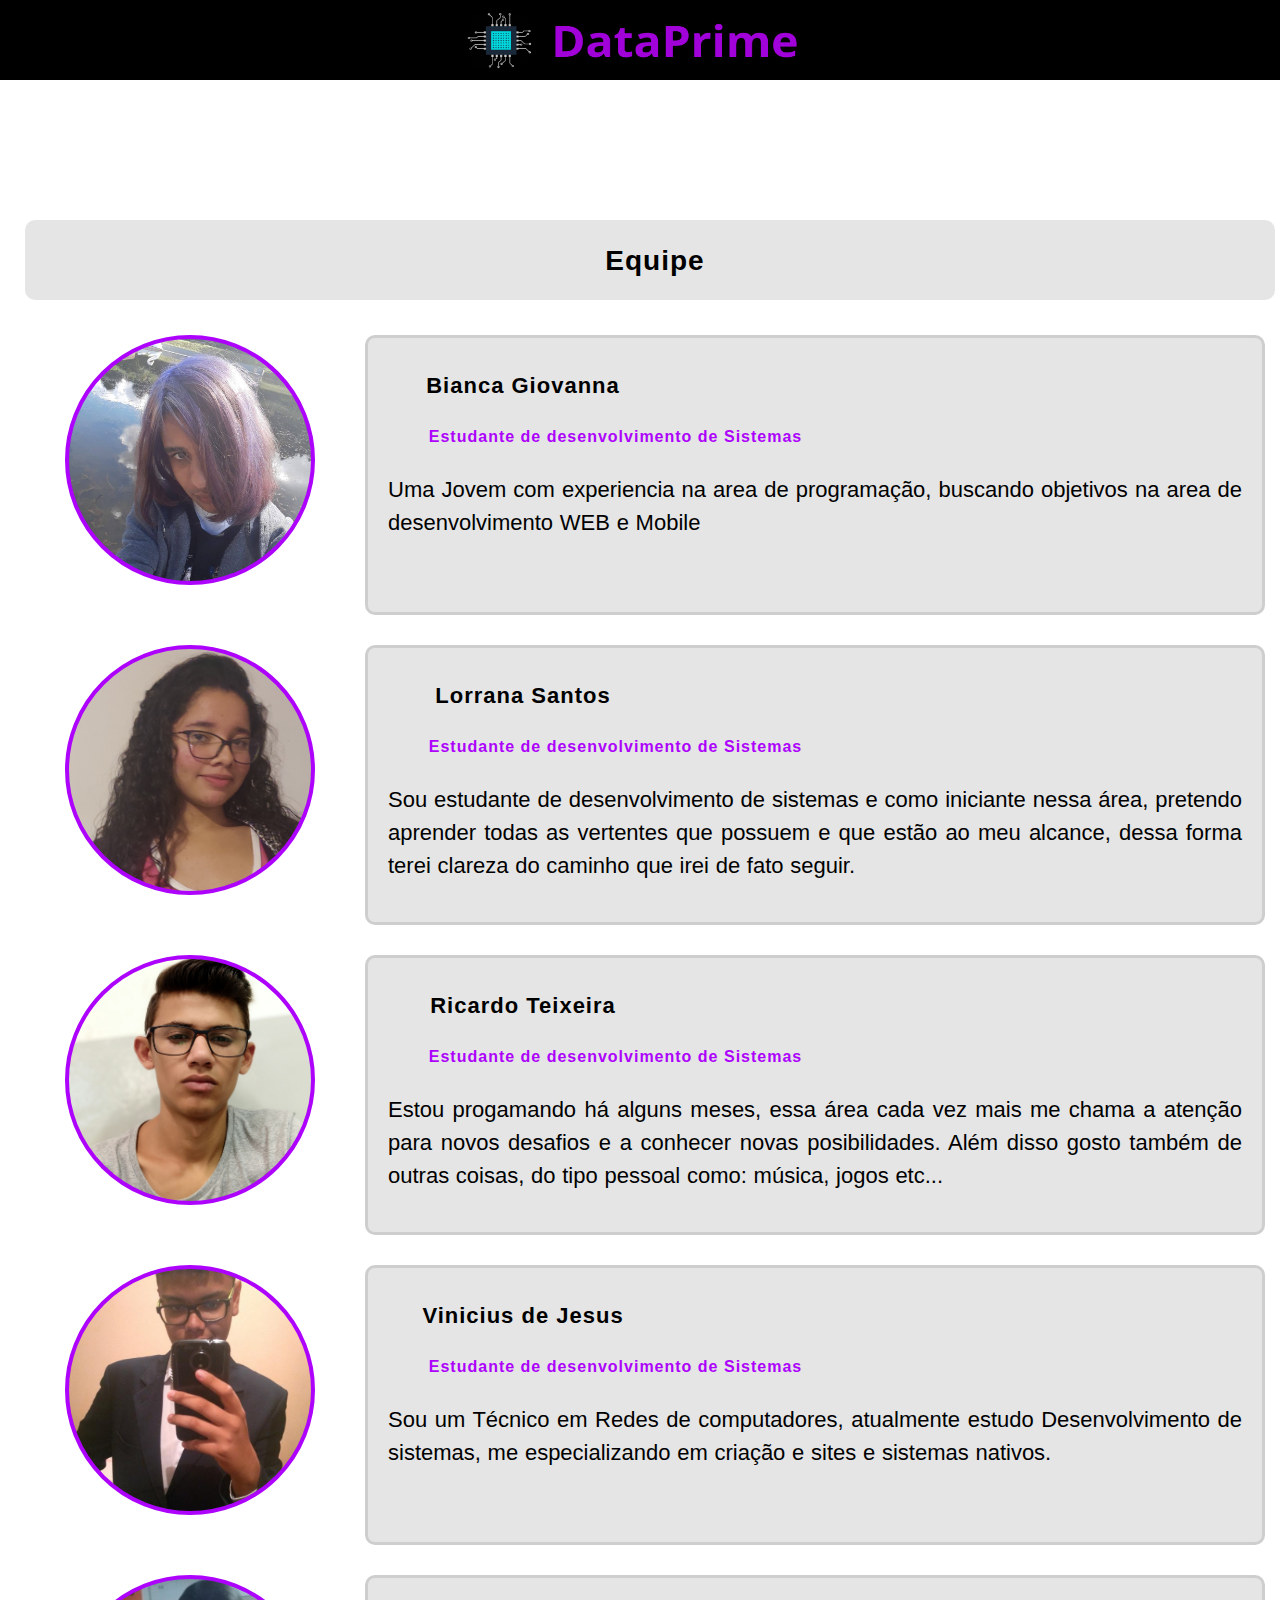
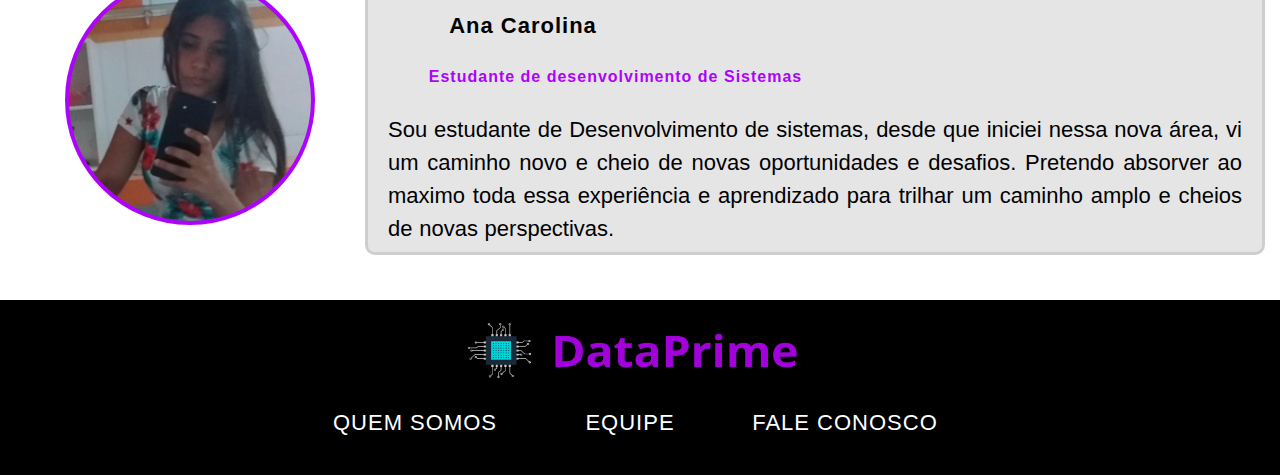
<file: equipe.html>
<!DOCTYPE html>
<html lang="pt-br">
<head>
    <meta charset="UTF-8">
    <link rel="stylesheet" href="css/style.css">
    <title>Equipe</title>
</head>
<body>
    <div class="header fixo">
        <div class="logo centerObject conteudo">
            <a href="index.html">
                <img src="imagens/logo.png" alt="logo">
            </a>
        </div>
        
    </div>

    <div id="divExterna_equipe">
        <div id="equipe" class="centerObject conteudo">
            <h1>Equipe</h1>
            <div class="membrosDaEquipe">
                <div class="fotoMembros" id="bianca">

                </div>
                <div class="sobreEquipe" >
                    <h2>Bianca Giovanna</h2>
                    <h5>Estudante de desenvolvimento de Sistemas</h5>
                    <p>Uma Jovem com experiencia na area de programação, buscando objetivos na area de desenvolvimento WEB e Mobile </p>
                </div>
            </div>

            <div class="membrosDaEquipe">
                <div class="fotoMembros" id="lorrana">

                </div>
                <div class="sobreEquipe">
                    <h2>Lorrana Santos</h2>
                    <h5>Estudante de desenvolvimento de Sistemas</h5>
                    <p>Sou estudante de desenvolvimento de sistemas e como iniciante nessa área, pretendo aprender todas as vertentes que possuem e que estão ao meu alcance, dessa forma terei clareza do caminho que irei de fato seguir.</p>
                </div>
            </div>

            <div class="membrosDaEquipe">
                <div class="fotoMembros" id="ricardo">

                </div>
                <div class="sobreEquipe">
                    <h2>Ricardo Teixeira</h2>
                    <h5>Estudante de desenvolvimento de Sistemas</h5>
                    <p>Estou progamando há alguns meses, essa área cada vez mais me chama a atenção para novos desafios e a conhecer novas posibilidades. Além disso gosto também de outras coisas, do tipo pessoal como: música, jogos etc...</p>
                </div>
            </div>

            <div class="membrosDaEquipe">
                <div class="fotoMembros" id="vinicius">
                    
                </div>
                <div class="sobreEquipe">
                    <h2>Vinicius de Jesus </h2>
                    <h5>Estudante de desenvolvimento de Sistemas</h5>
                    <p>Sou um Técnico em Redes de computadores, atualmente estudo Desenvolvimento de sistemas, me especializando em criação e sites e sistemas nativos.  </p>
                </div>
            </div>
            
            <div class="membrosDaEquipe">
                <div class="fotoMembros" id="ana">
                    
                </div>
                <div class="sobreEquipe">
                    <h2>Ana Carolina</h2>
                    <h5>Estudante de desenvolvimento de Sistemas</h5>
                    <p>Sou estudante de Desenvolvimento de sistemas, desde que iniciei nessa nova área, vi um caminho novo e cheio de novas oportunidades e desafios.  Pretendo absorver ao maximo toda essa experiência e aprendizado para trilhar um caminho amplo e cheios de novas  perspectivas.</p>
                </div>
            </div>
            
        </div>
    </div>


    <div class="rodape">
        <div class="logo centerObject conteudo">
            <a href="index.html">
                <img src="imagens/logo.png" alt="logo">
            </a>
        </div>
        <div class="botoesRodape centerObject conteudo">
            <ul class="menuRodape" >
                
                    <li class="menuItensRodape"><a href="quemSomos.html">QUEM SOMOS</a></li>
                
                    <li class="menuItensRodape"><a href="equipe.html">EQUIPE</a></li>
                
               
                    <li class="menuItensRodape"><a href="faleConosco.html">FALE CONOSCO</a></li>
            </ul>
        </div>
    </div>
</body>
</html>

<!-- Desenvolvedora: Bianca Giovanna
    biancagothicg@gmail.com
    https://github.com/biancagothic892
-->
</file>
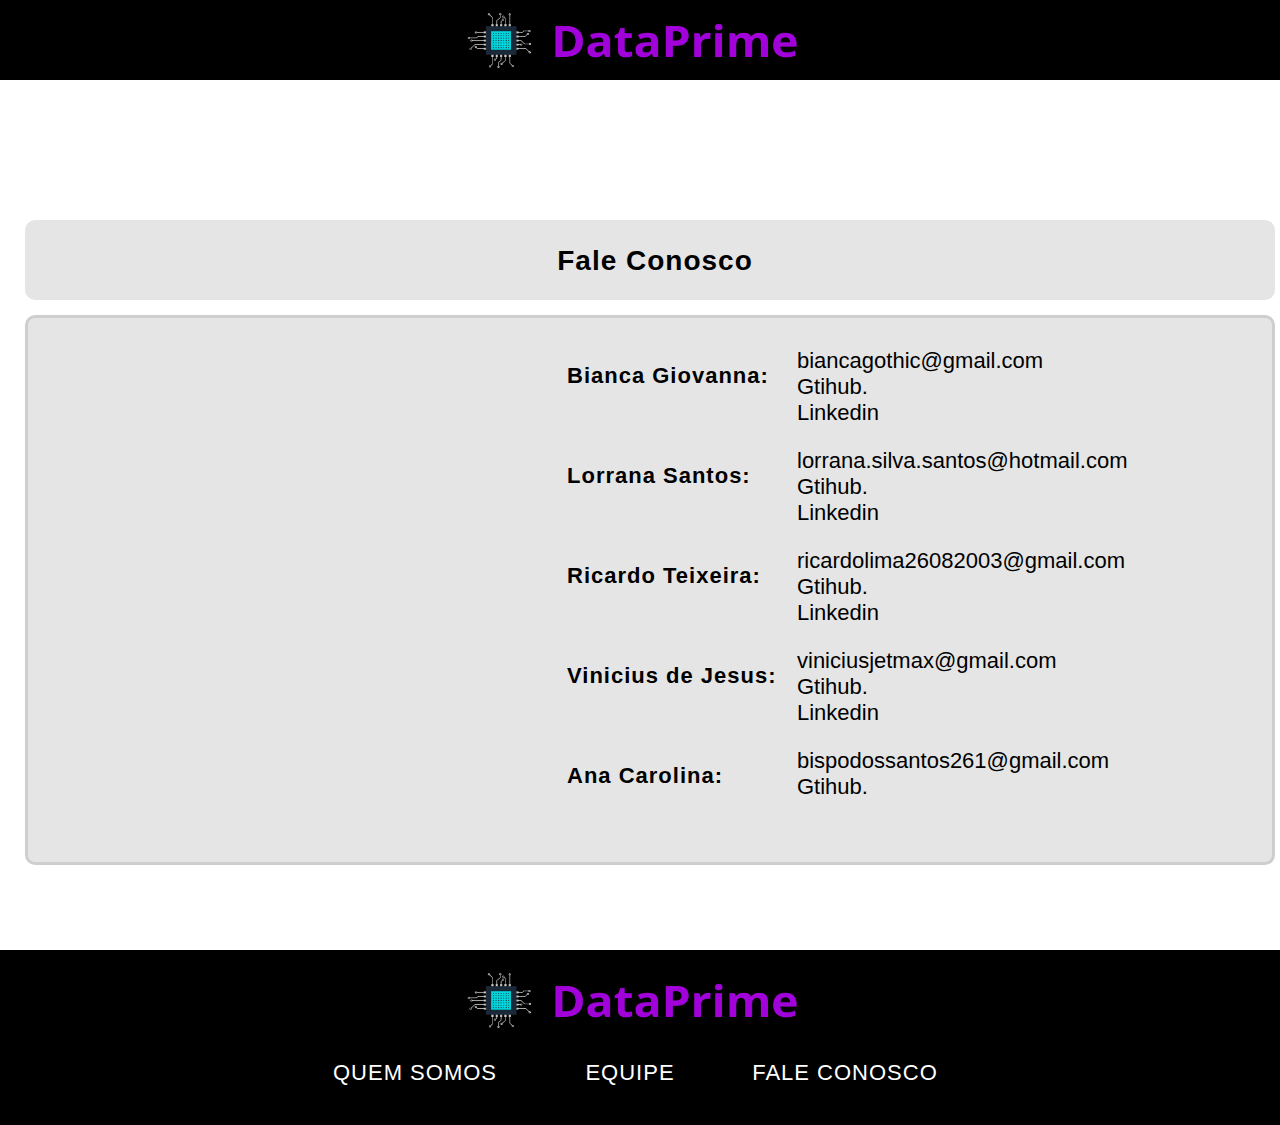
<file: faleConosco.html>
<!DOCTYPE html>
<html lang="pt-br">
<head>
    <meta charset="UTF-8">
    <link rel="stylesheet" href="css/style.css">
    <title>Fale Conosco</title>
</head>
<body>
    <div class="header fixo">
        <div class="logo centerObject conteudo">
            <a href="index.html">
                <img src="imagens/logo.png" alt="logo">
            </a>
        </div>
    </div>

    <div id="divExterna_faleConosco">
        <div id="faleConosco" class="centerObject conteudo">
            <h1>Fale Conosco</h1>
            <div class="containerInfo">
                <div class="div_info">
                    <h2>Bianca Giovanna:</h2>
                    <ul class="listFaleConosco">
                        <li>biancagothic@gmail.com</li>
                       <li><a href="https://github.com/biancagothic892"  target="_blank">Gtihub.</a></li>
                       <li><a href="https://www.linkedin.com/in/bianca-giovanna-952a0118b/" target="_blank">Linkedin</a></li>
                    </ul> 
                </div>
                <div class="div_info">
                    <h2>Lorrana Santos:</h2>
                    <ul class="listFaleConosco">
                        <li>lorrana.silva.santos@hotmail.com</li>
                        <li><a href="https://github.com/lorranasantos" target="_blank">Gtihub.</a></li>
                        <li><a href="https://www.linkedin.com/in/lorrana-santos-767b951b0/" target="_blank">Linkedin</a></li>
                    </ul> 
                </div>
                <div class="div_info">
                    <h2>Ricardo Teixeira:</h2>
                    <ul class="listFaleConosco">
                        <li>ricardolima26082003@gmail.com</li>
                        <li><a href="https://github.com/Ricardinho02"  target="_blank">Gtihub.</a></li>
                        <li><a href="https://www.linkedin.com/in/ricardo-lima-1120901ab/" target="_blank">Linkedin</a></li>
                    </ul> 
                </div>
                <div class="div_info">
                    <h2>Vinicius de Jesus:</h2>
                    <ul class="listFaleConosco">
                        <li>viniciusjetmax@gmail.com</li>
                        <li><a href="https://github.com/viniciusprog777"  target="_blank">Gtihub.</a></li>
                        <li><a href="https://www.linkedin.com/in/vinicius-de-jesus-892aa01a5/" target="_blank">Linkedin</a></li>
                    </ul> 
                </div>
                <div class="div_info">
                    <h2>Ana Carolina:</h2>
                    <ul class="listFaleConosco">
                        <li>bispodossantos261@gmail.com</li>
                        <li><a href="https://github.com/viniciusprog777"  target="_blank">Gtihub.</a></li>
                    </ul> 
                </div>
            </div>
        </div>
    </div>
    
    <div class="rodape">
        <div class="logo centerObject conteudo">
            <a href="index.html">
                <img src="imagens/logo.png" alt="logo">
            </a>
        </div>
        <div class="botoesRodape centerObject conteudo">
            <ul class="menuRodape" >
                
                    <li class="menuItensRodape"><a href="quemSomos.html">QUEM SOMOS</a></li>
                
                    <li class="menuItensRodape"><a href="equipe.html">EQUIPE</a></li>
                
               
                    <li class="menuItensRodape"><a href="faleConosco.html">FALE CONOSCO</a></li>
            </ul>
        </div>
    </div>
</body>
</html>
<!-- Desenvolvedora: Bianca Giovanna
    biancagothicg@gmail.com
    https://github.com/biancagothic892
-->
</file>
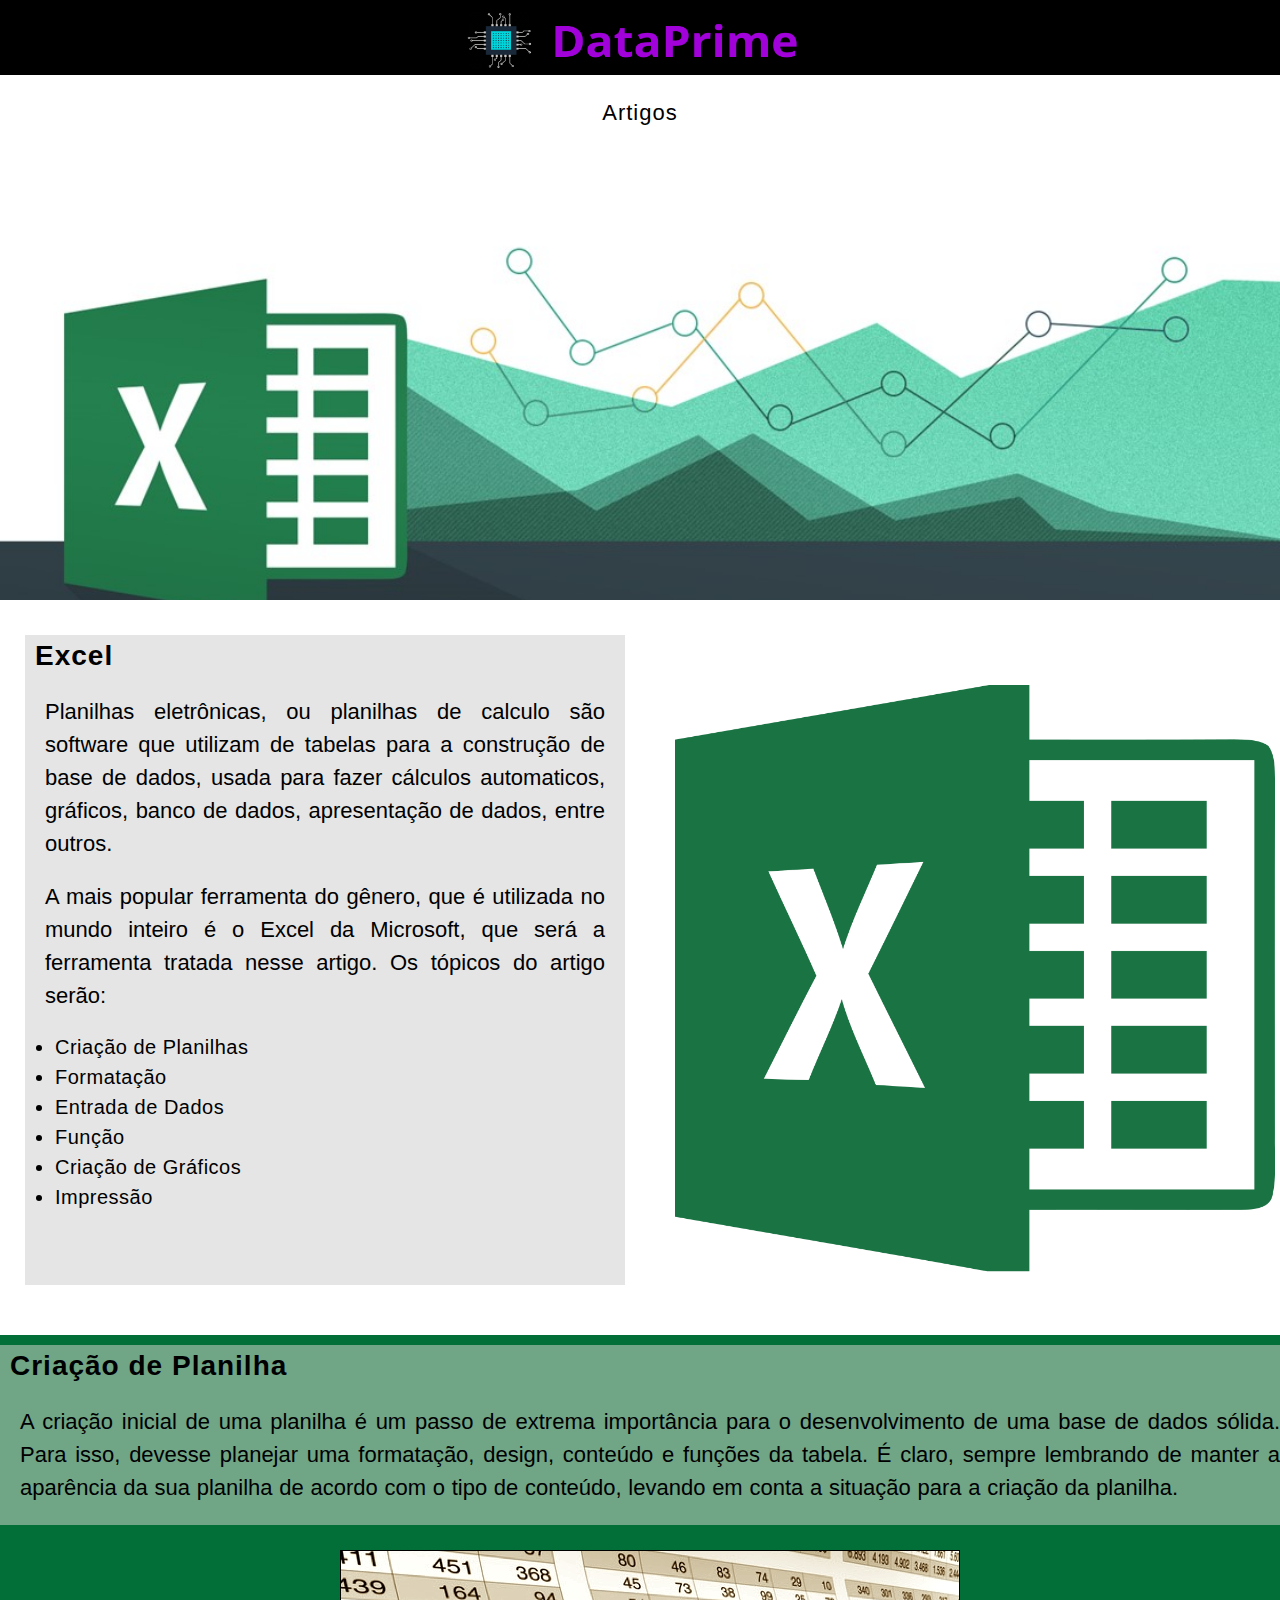
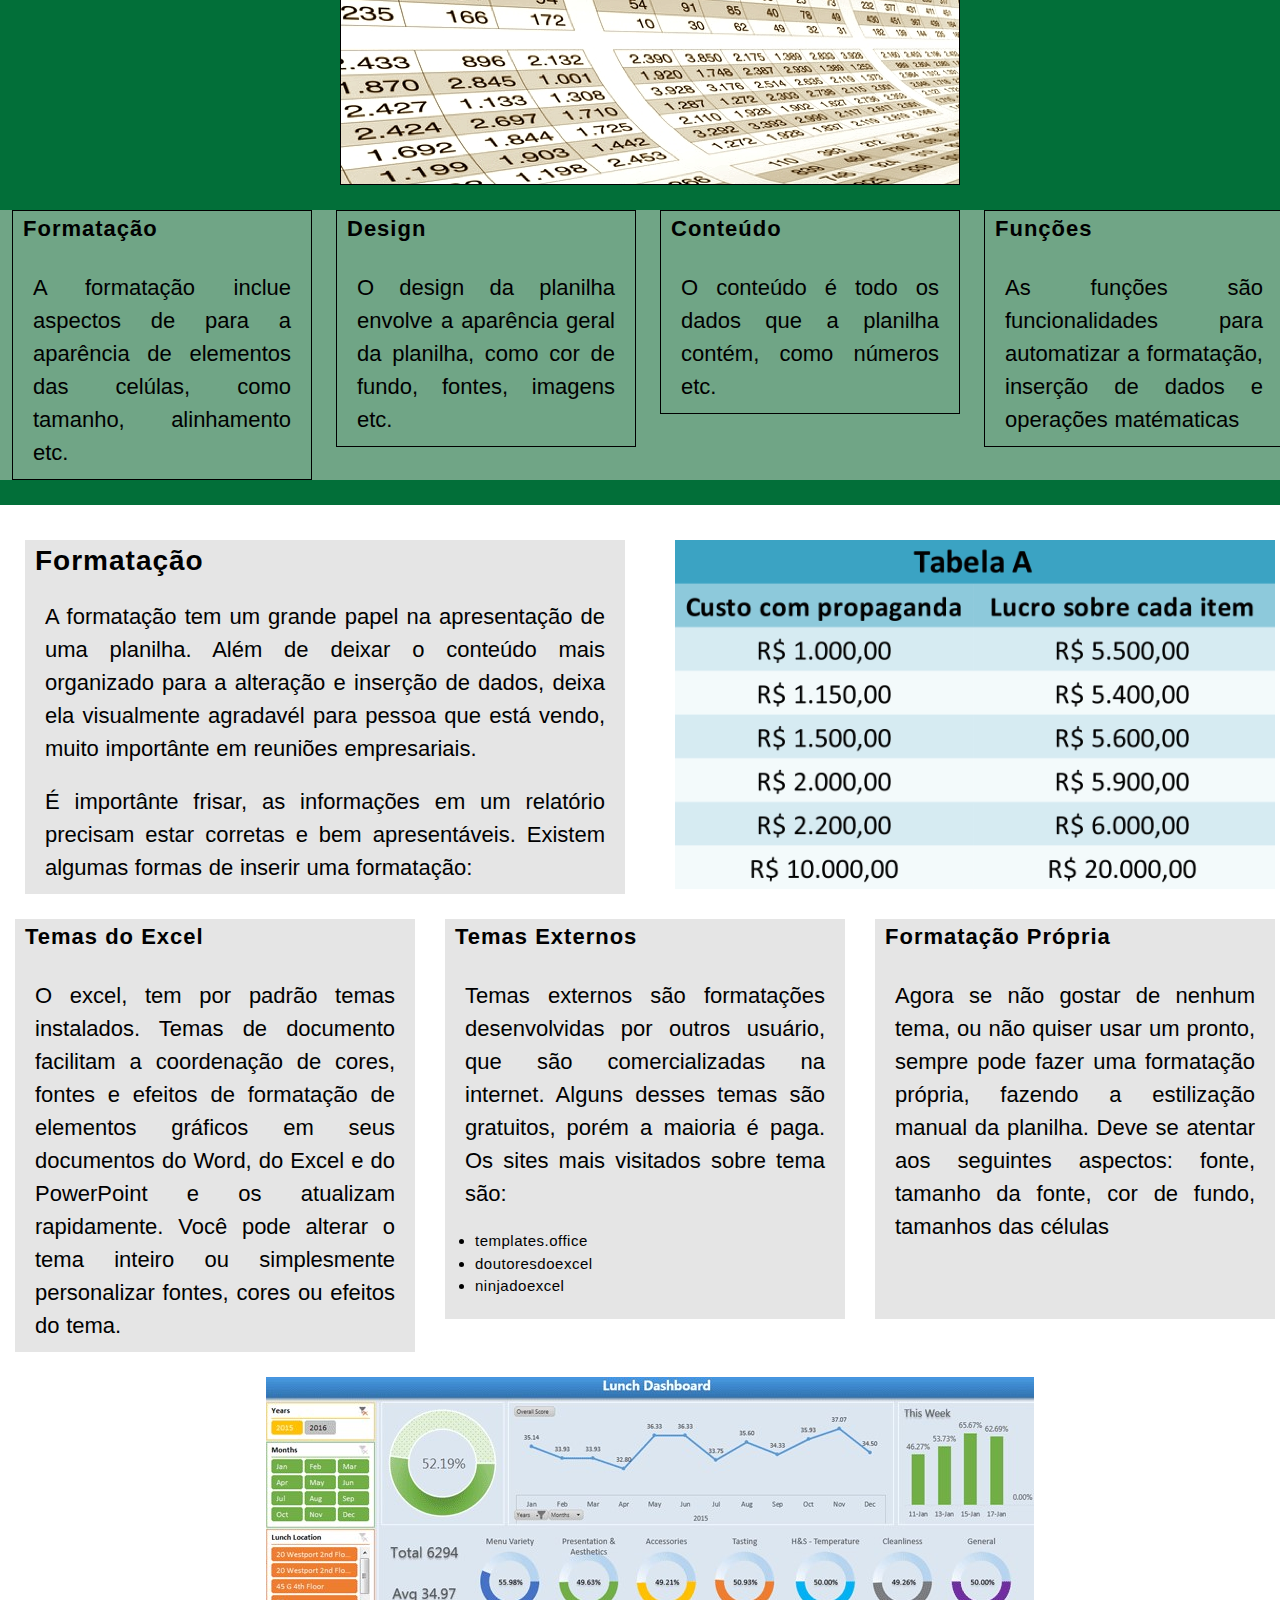
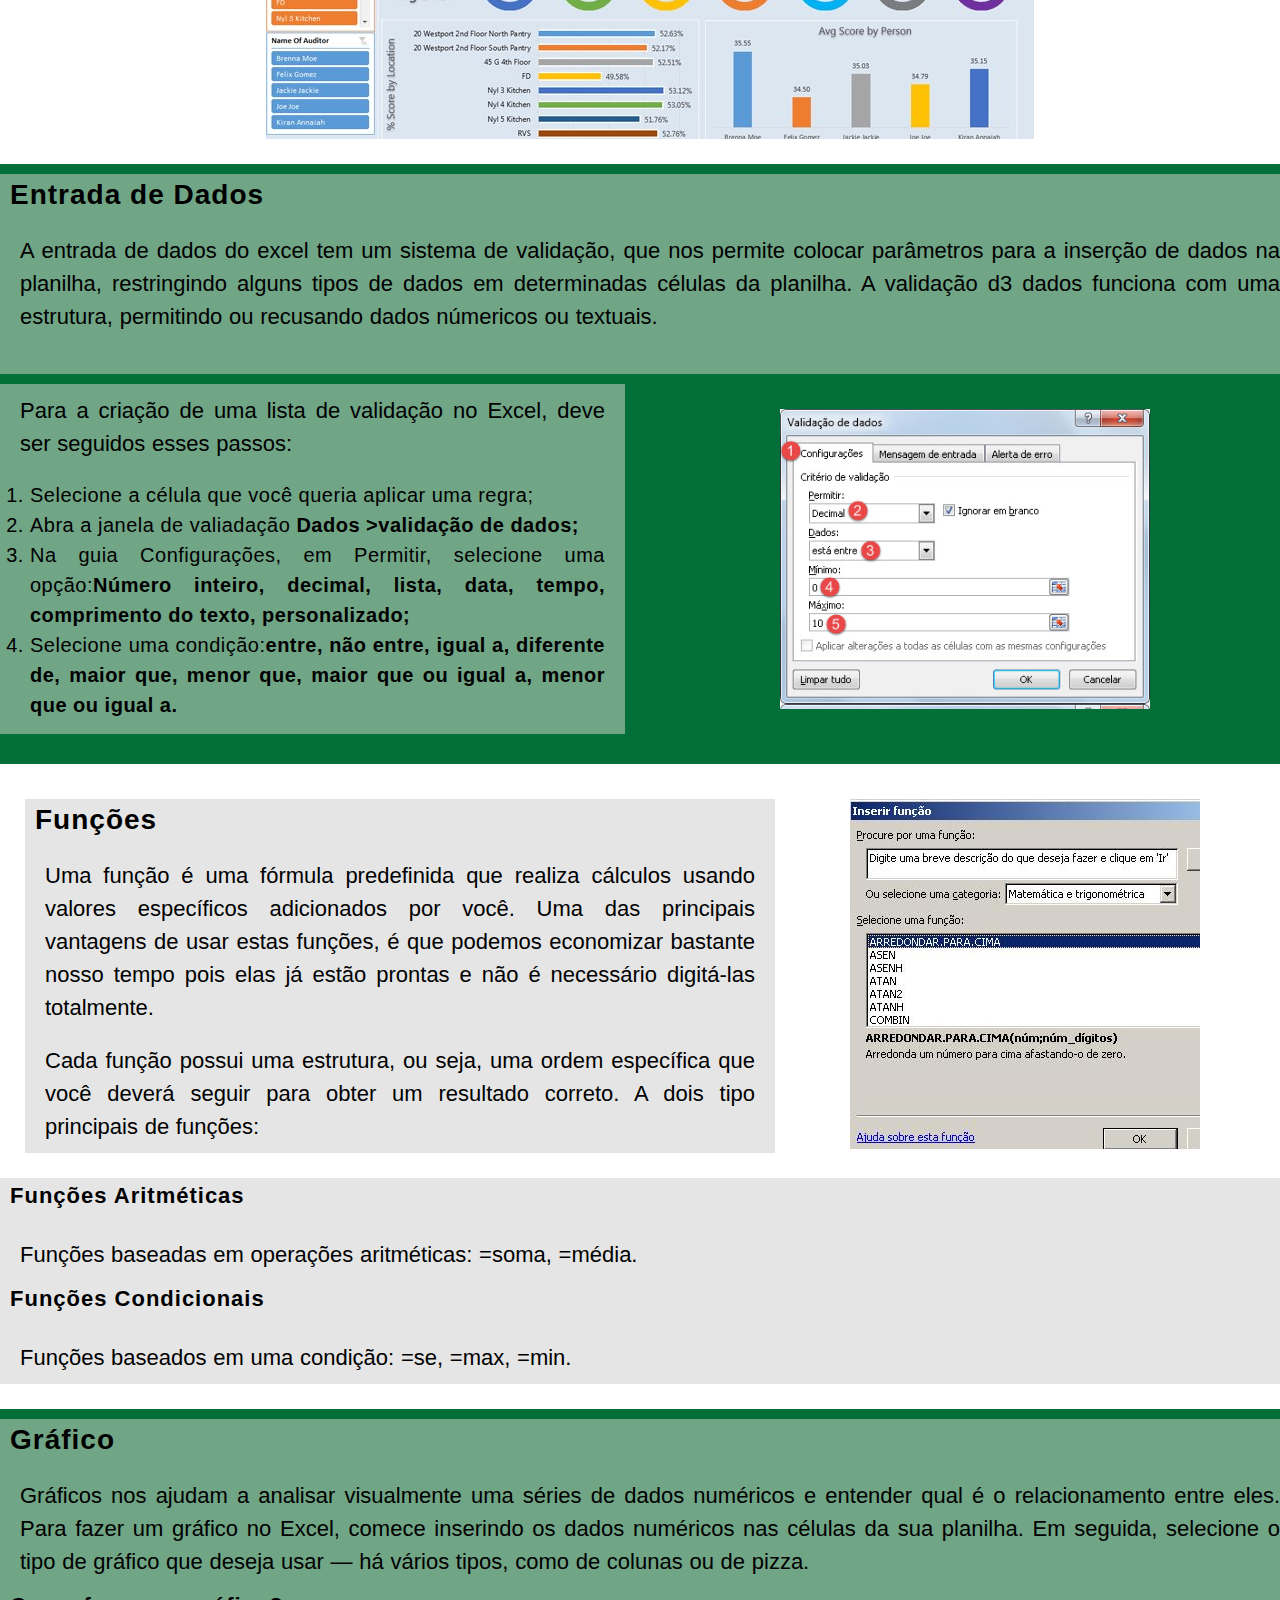
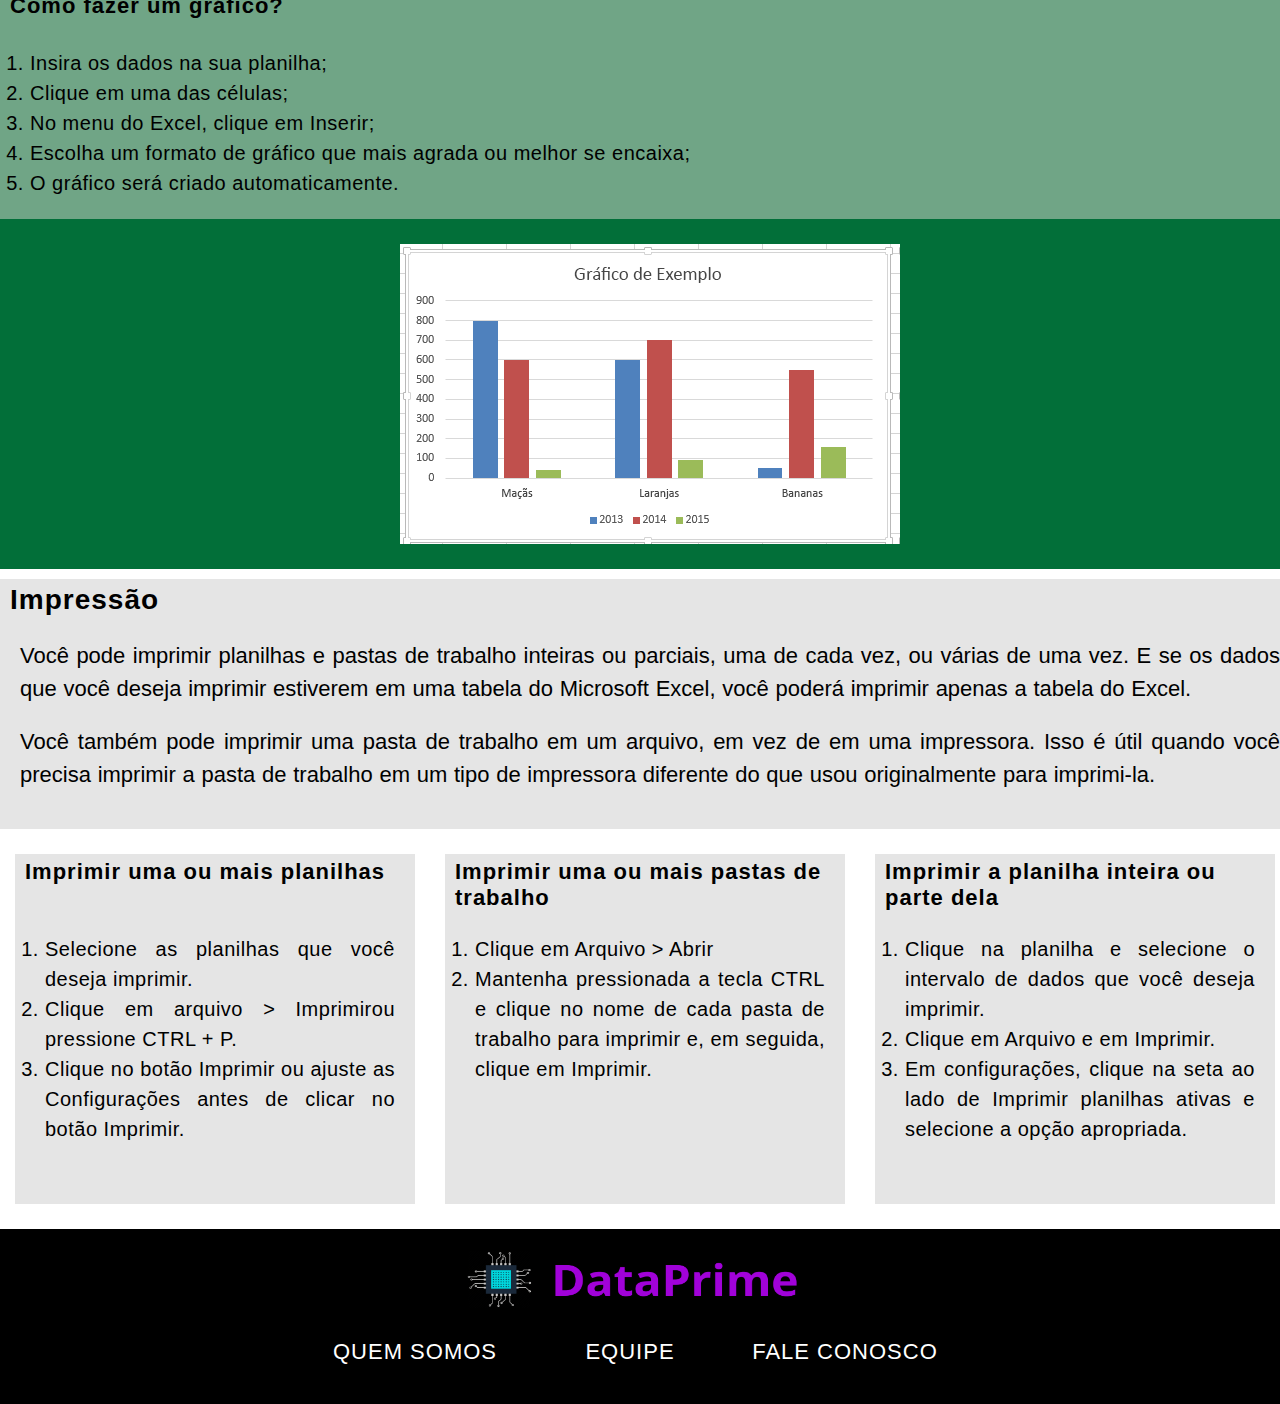
<file: planilha.html>
<!DOCTYPE html>
<html lang="pt-br">
    
<html>
    <head>
        <title>Planilhas</title>
        <link rel="stylesheet" type="text/css" href="css/style.css">
        <meta charset="utf-8">
    </head>
    <body>
        <!--Div para o cabeçario-->
        <div class="header fixo">
            <div class="logo centerObject conteudo">
                <a href="index.html">
                    <img src="imagens/logo.png" alt="logo">
                </a>
            </div>
            <div class="menuContainerArtigo" >
                    <div class="divMenuArtigo centerObject conteudo">
                        <ul class="menuArtigo">
                            <li class="menuItensArtigo"><a href="artigos.html">Artigos</a></li>
                        </ul>
                    </div>
            </div>
        </div> 
        <!--Div para o banner-->
        <div id="bannerExcel"></div>
        <!--Div para a 1º caixa de conteudo-->
        <div id="excel">
            <!--Div para fixar o tamanho do conteudo e centralizar -->
            <div class="conteudo centerObject">
                <!--Div para as colunas-->
                <div id="excelTexto">
                     <h1>Excel</h1>
                    <p>Planilhas eletrônicas, ou planilhas de calculo são software que utilizam de tabelas para a construção de base de dados, usada para fazer cálculos automaticos, gráficos, banco de dados, apresentação de dados, entre outros.</p>
                    <p>A mais popular ferramenta do gênero, que é utilizada no mundo inteiro é o Excel da Microsoft, que será a ferramenta tratada nesse artigo. Os tópicos do artigo serão:</p>
                    <ul>
                        <li>Criação de Planilhas</li>
                        <li>Formatação</li>
                        <li>Entrada de Dados</li>
                        <li>Função</li>
                        <li>Criação de Gráficos</li>
                        <li>Impressão</li>
                    </ul>
                </div>
                <div id="excelImg"></div>
            </div>
        </div>
        <!--Div para a 2º caixa de conteudo-->
        <div id="criarPlanilha">
            <div class="conteudo centerObject">
                <!--Div para as colunas-->
                <div class="criarPlanilhaTexto">
                    <h1>Criação de Planilha</h1>
                    <p>A criação inicial de uma planilha é um passo de extrema importância para o desenvolvimento de uma base de dados sólida. Para isso, devesse planejar uma formatação, design, conteúdo e funções da tabela. É claro, sempre lembrando de manter a aparência da sua planilha de acordo com o tipo de conteúdo, levando em conta a situação para a criação da planilha.</p>
                </div>
                <div id="criarPlanilhaImg" class="centerObject">
                </div>
                <div class="criarPlanilhaTexto">
                    <div class="criarPlanilhaPassos">
                        <h2>Formatação</h2>
                        <p>A formatação inclue aspectos de para a aparência de elementos das celúlas, como tamanho, alinhamento etc.</p>
                    </div>
                    <div class="criarPlanilhaPassos">
                        <h2>Design</h2>
                         <p>O design da planilha envolve a aparência geral da planilha, como cor de fundo, fontes, imagens etc. </p>
                    </div>
                    <div class="criarPlanilhaPassos">
                        <h2>Conteúdo</h2>
                         <p>O conteúdo é todo os dados que a planilha contém, como números etc. </p>
                    </div>
                    <div class="criarPlanilhaPassos">
                        <h2>Funções</h2>
                         <p>As funções são funcionalidades para automatizar a formatação, inserção de dados e operações matématicas</p>
                    </div>
                </div>
            </div>
        </div>
        <!--Div para a 3º caixa de conteudo-->
        <div id="formatarPlanilha">
            <div class="conteudo centerObject">
                <div id="formatarTexto">
                    <h1>Formatação</h1>
                    <p>A formatação tem um grande papel na apresentação de uma planilha. Além de deixar o conteúdo mais organizado para a alteração e inserção de dados, deixa ela visualmente agradavél para pessoa que está vendo, muito importânte em reuniões empresariais.</p>
                    <p>É importânte frisar, as informações em um relatório precisam estar corretas e bem apresentáveis. Existem algumas formas de inserir uma formatação:</p>
                </div>
                <div id="formatarImg01"></div>
                <div id="formatarDesign">
                    <div class="formatarEstilos">
                        <h2>Temas do Excel</h2>
                        <p>O excel, tem por padrão temas instalados. Temas de documento facilitam a coordenação de cores, fontes e efeitos de formatação de elementos gráficos em seus documentos do Word, do Excel e do PowerPoint e os atualizam rapidamente. Você pode alterar o tema inteiro ou simplesmente personalizar fontes, cores ou efeitos do tema.</p>
                    </div>
                    <div class="formatarEstilos">
                        <h2>Temas Externos</h2>
                        <p>Temas externos são formatações desenvolvidas por outros usuário, que são comercializadas na internet. Alguns desses temas são gratuitos, porém a maioria é paga. Os sites mais visitados sobre tema são:</p>
                        <ul>
                            <li><a href="https://templates.office.com/pt-br">templates.office</a></li>
                            <li><a href="https://doutoresdoexcel.com.br/tag/temas/">doutoresdoexcel</a></li>
                            <li><a href="https://ninjadoexcel.com.br/novos-temas-para-powerpoint/">ninjadoexcel</a></li>
                        </ul>
                    </div>
                    <div class="formatarEstilos">
                        <h2>Formatação Própria</h2>
                        <p>Agora se não gostar de nenhum tema, ou não quiser usar um pronto, sempre pode fazer uma formatação própria, fazendo a estilização manual da planilha. Deve se atentar aos seguintes aspectos: fonte, tamanho da fonte, cor de fundo, tamanhos das células</p>
                    </div>
                </div>
                <div id="formatarImg02"></div>
            </div>
        </div>
        <!--Div para a 4º caixa de conteudo-->
        <div id="entradaDados">
            <div class="conteudo centerObject">
                <div id="entradaTexto01">
                    <h1>Entrada de Dados</h1>
                    <p>A entrada de dados do excel tem um sistema de validação, que nos permite colocar parâmetros para a inserção de dados na planilha, restringindo alguns tipos de dados em determinadas células da planilha. A validação d3 dados funciona com uma estrutura, permitindo ou recusando dados númericos ou textuais.</p>
                </div>
                <div id="entradaTexto02">
                    <p>Para a criação de uma lista de validação no Excel, deve ser seguidos esses passos:</p>
                    <ol>
                        <li>Selecione a célula que você queria aplicar uma regra;</li>
                        <li>Abra a janela de valiadação <span class="negritoEntrada">Dados >validação de dados;</span></li>
                        <li>Na guia Configurações, em Permitir, selecione uma opção:<span class="negritoEntrada">Número inteiro, decimal, lista, data, tempo, comprimento do texto, personalizado;</span></li>
                        <li>Selecione uma condição:<span class="negritoEntrada">entre, não entre, igual a, diferente de, maior que, menor que, maior que ou igual a, menor que ou igual a.</span></li>
                    </ol>
                </div>
                <div id="entradaImg"></div>
            </div>
        </div>
        <!--Div para a 5º caixa de conteudo-->
        <div id="funcao">
            <div class="conteudo centerObject">
                <div id="funcaoTexto01">
                    <h1>Funções</h1>
                    <p>Uma função é uma fórmula predefinida que realiza cálculos usando valores específicos adicionados por você. Uma das principais vantagens de usar estas funções, é que podemos economizar bastante nosso tempo pois elas já estão prontas e não é necessário digitá-las totalmente.</p>
                    <p>Cada função possui uma estrutura, ou seja, uma ordem específica que você deverá seguir para obter um resultado correto. A dois tipo principais de funções:</p>
                </div>
                <div id="funcaoImg">
                </div>
                <div id="funcaoTexto02">
                    <h2>Funções Aritméticas</h2>
                    <p>Funções baseadas em operações aritméticas: =soma, =média.</p>
                    <h2>Funções Condicionais</h2>
                    <p>Funções baseados em uma condição: =se, =max, =min.</p>
                </div>
            </div>
        </div>
        <!--Div para a 6º caixa de conteudo-->
        <div id="criarGrafico">
            <div class="conteudo centerObject">
                <div id="graficoTexto">
                    <h1>Gráfico</h1>
                    <p>Gráficos nos ajudam a analisar visualmente uma séries de dados numéricos e entender qual é o relacionamento entre eles. Para fazer um gráfico no Excel, comece inserindo os dados numéricos nas células da sua planilha. Em seguida, selecione o tipo de gráfico que deseja usar — há vários tipos, como de colunas ou de pizza.</p>
                    <h2>Como fazer um gráfico?</h2>
                    <ol>
                        <li>Insira os dados na sua planilha;</li>
                        <li>Clique em uma das células;</li>
                        <li>No menu do Excel, clique em Inserir;</li>
                        <li>Escolha um formato de gráfico que mais agrada ou melhor se encaixa;</li>
                        <li>O gráfico será criado automaticamente.</li>
                    </ol>
                </div>
                <div id="graficoImg"></div>
            </div>
        </div>
        <!--Div para a 7º caixa de conteudo-->
        <div id="imprimir">
            <div class="conteudo centerObject">
                <div id="imprimirTexto">
                    <h1>Impressão</h1>
                    <p>Você pode imprimir planilhas e pastas de trabalho inteiras ou parciais, uma de cada vez, ou várias de uma vez. E se os dados que você deseja imprimir estiverem em uma tabela do Microsoft Excel, você poderá imprimir apenas a tabela do Excel.</p>
                    <p>Você também pode imprimir uma pasta de trabalho em um arquivo, em vez de em uma impressora. Isso é útil quando você precisa imprimir a pasta de trabalho em um tipo de impressora diferente do que usou originalmente para imprimi-la.</p>
                </div>
                <div id="imprimirPassos" class="centerObject">
                    <div class="imprimirColunas">
                        <h2>Imprimir uma ou mais planilhas</h2>
                        <ol>
                            <li>Selecione as planilhas que você deseja imprimir. </li>
                            <li>Clique em arquivo > Imprimirou pressione CTRL + P.</li>
                            <li>Clique no botão Imprimir ou ajuste as Configurações antes de clicar no botão Imprimir.</li>
                        </ol>
                    </div>
                    <div class="imprimirColunas"> 
                        <h2>Imprimir uma ou mais pastas de trabalho</h2>
                            <ol>
                                <li>Clique em Arquivo > Abrir</li>
                                <li>Mantenha pressionada a tecla CTRL e clique no nome de cada pasta de trabalho para imprimir e, em seguida, clique em Imprimir.</li>
                            </ol>
                    </div>
                    <div class="imprimirColunas">
                         <h2>Imprimir a planilha inteira ou parte dela</h2>
                        <ol>
                            <li>Clique na planilha e selecione o intervalo de dados que você deseja imprimir. </li>
                            <li>Clique em Arquivo e em Imprimir.</li>
                            <li>Em configurações, clique na seta ao lado de Imprimir planilhas ativas e selecione a opção apropriada.</li>
                        </ol>
                    </div>
                </div>     
            </div>
        </div>
        <div class="rodape">
            <div class="logo centerObject conteudo">
                <a href="index.html">
                    <img src="imagens/logo.png" alt="logo">
                </a>
            </div>
            <div class="botoesRodape centerObject conteudo">
                <ul class="menuRodape" >
                    
                        <li class="menuItensRodape"><a href="quemSomos.html">QUEM SOMOS</a></li>
                    
                        <li class="menuItensRodape"><a href="equipe.html">EQUIPE</a></li>
                    
                   
                        <li class="menuItensRodape"><a href="faleConosco.html">FALE CONOSCO</a></li>
                </ul>
            </div>
        </div>
    </body>
</html>
</file>
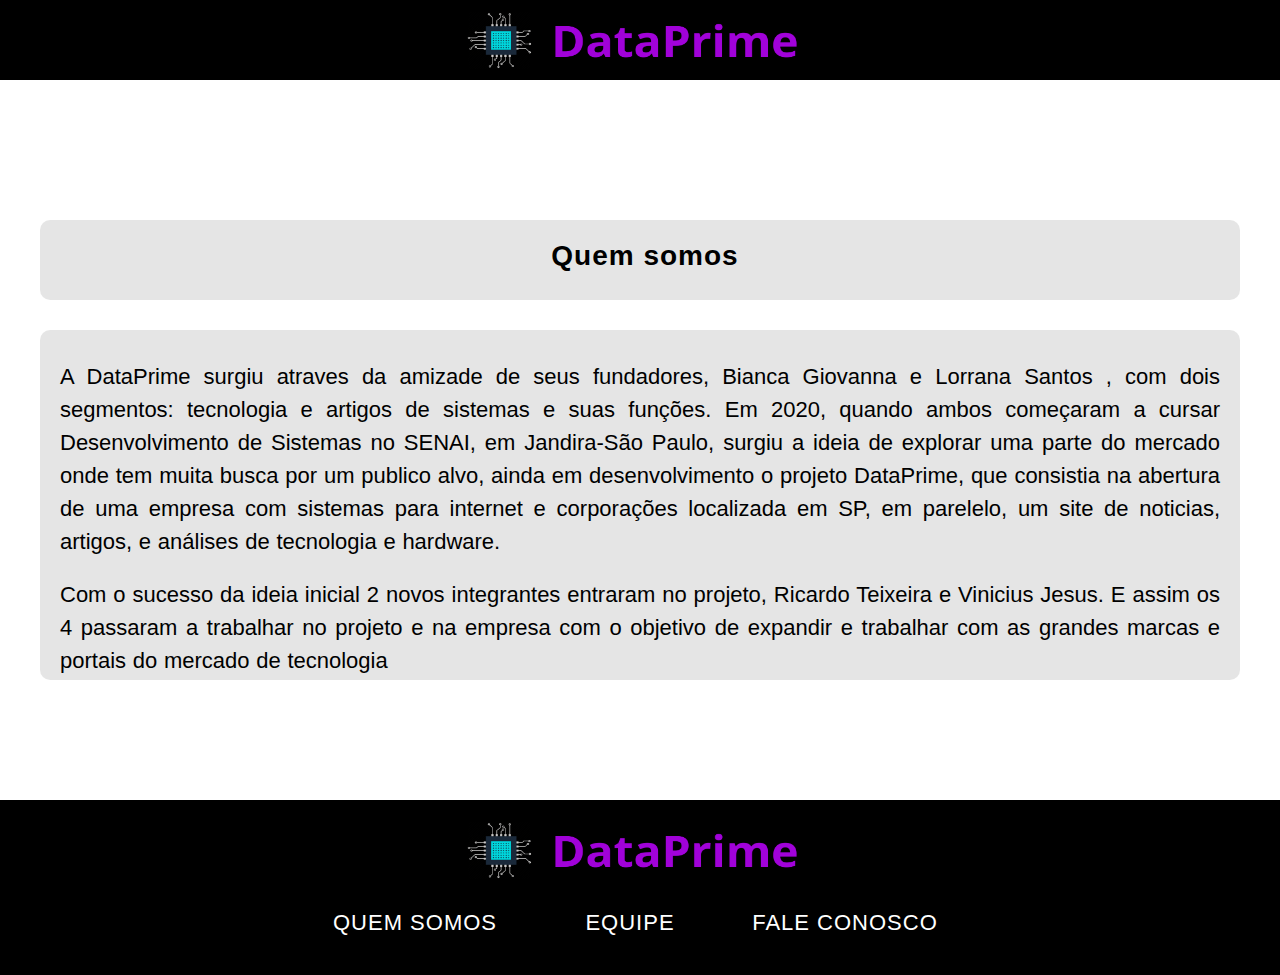
<file: quemSomos.html>
<!DOCTYPE html>
<html lang="pt-br">
<head>
    <meta charset="UTF-8">
    <link rel="stylesheet" href="css/style.css">
    <title>Quem Somos</title>
</head>
<body>
    <div class="header fixo">
        <div class="logo centerObject conteudo">
            <a href="index.html">
                <img src="imagens/logo.png" alt="Logo">
            </a>
        </div>
    </div>

    <div id="divExterna_quemSomos">
            <div id="quemSomos" class="centerObject conteudo">
                  <h1>Quem somos</h1>
                  <div id="textoQuemSomos" class="centerObject conteudo">
                    <p>
                        A DataPrime surgiu atraves da amizade de seus fundadores, Bianca Giovanna e Lorrana Santos , com dois segmentos: tecnologia e artigos de sistemas e suas funções. Em 2020, quando ambos começaram a cursar Desenvolvimento de Sistemas no SENAI, em Jandira-São Paulo, surgiu a ideia de explorar uma parte do mercado onde tem muita busca por um publico alvo, ainda em desenvolvimento o projeto DataPrime, que consistia na abertura de uma empresa com sistemas para internet e corporações localizada em SP, em parelelo, um site de noticias, artigos, e análises de tecnologia e hardware.
                    </p>
                    <p>Com o sucesso da ideia inicial  2 novos integrantes entraram no projeto, Ricardo Teixeira e Vinicius Jesus.
                        E assim os 4 passaram a trabalhar no projeto e na empresa com o objetivo de expandir e trabalhar com as grandes marcas e portais do mercado de tecnologia

                    </p>
                </div>  
            </div>
        </div>

        <div class="rodape">
            <div class="logo centerObject conteudo">
                <a href="index.html">
                    <img src="imagens/logo.png" alt="logo">
                </a>
            </div>
            <div class="botoesRodape centerObject conteudo">
                <ul class="menuRodape" >
                    
                        <li class="menuItensRodape"><a href="quemSomos.html">QUEM SOMOS</a></li>
                    
                        <li class="menuItensRodape"><a href="equipe.html">EQUIPE</a></li>
                    
                   
                        <li class="menuItensRodape"><a href="faleConosco.html">FALE CONOSCO</a></li>
                </ul>
            </div>
        </div>
</body>
</html>

<!-- Desenvolvedora: Bianca Giovanna
    biancagothicg@gmail.com
    https://github.com/biancagothic892
-->
</file>
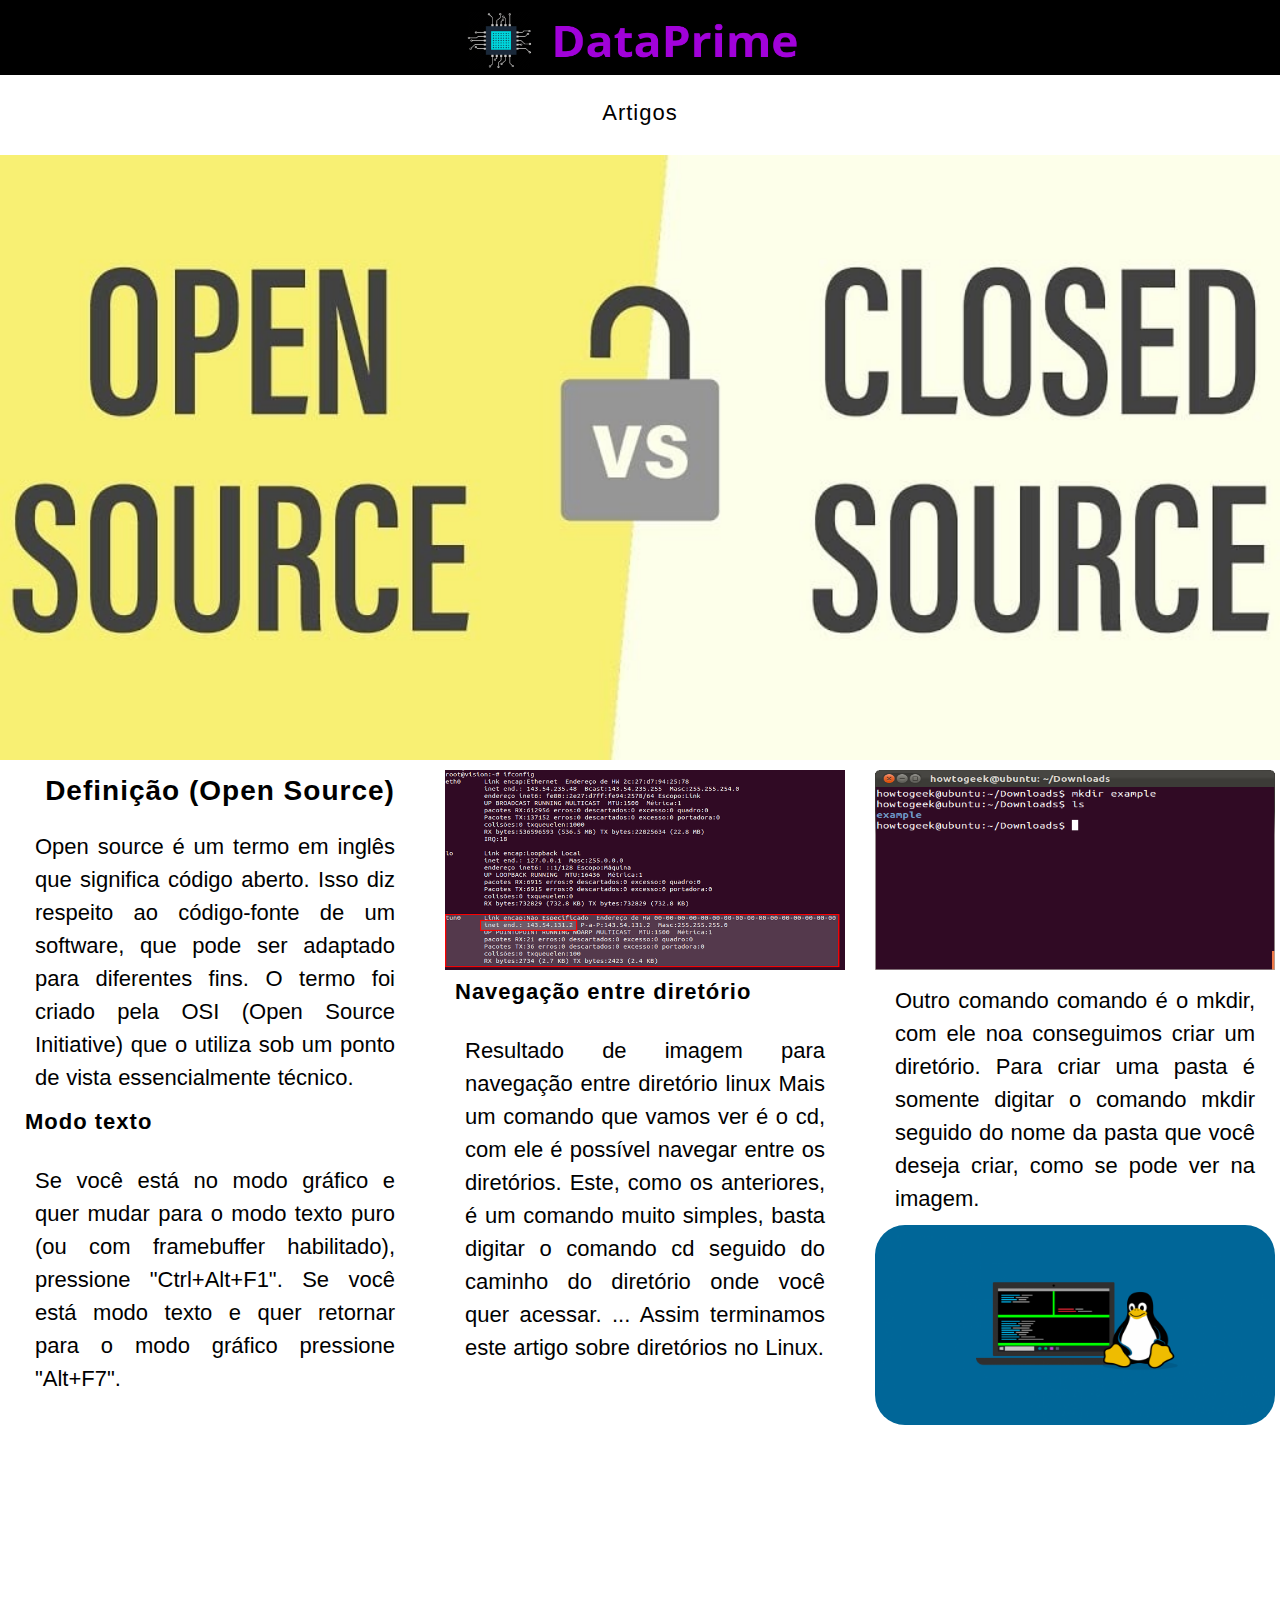
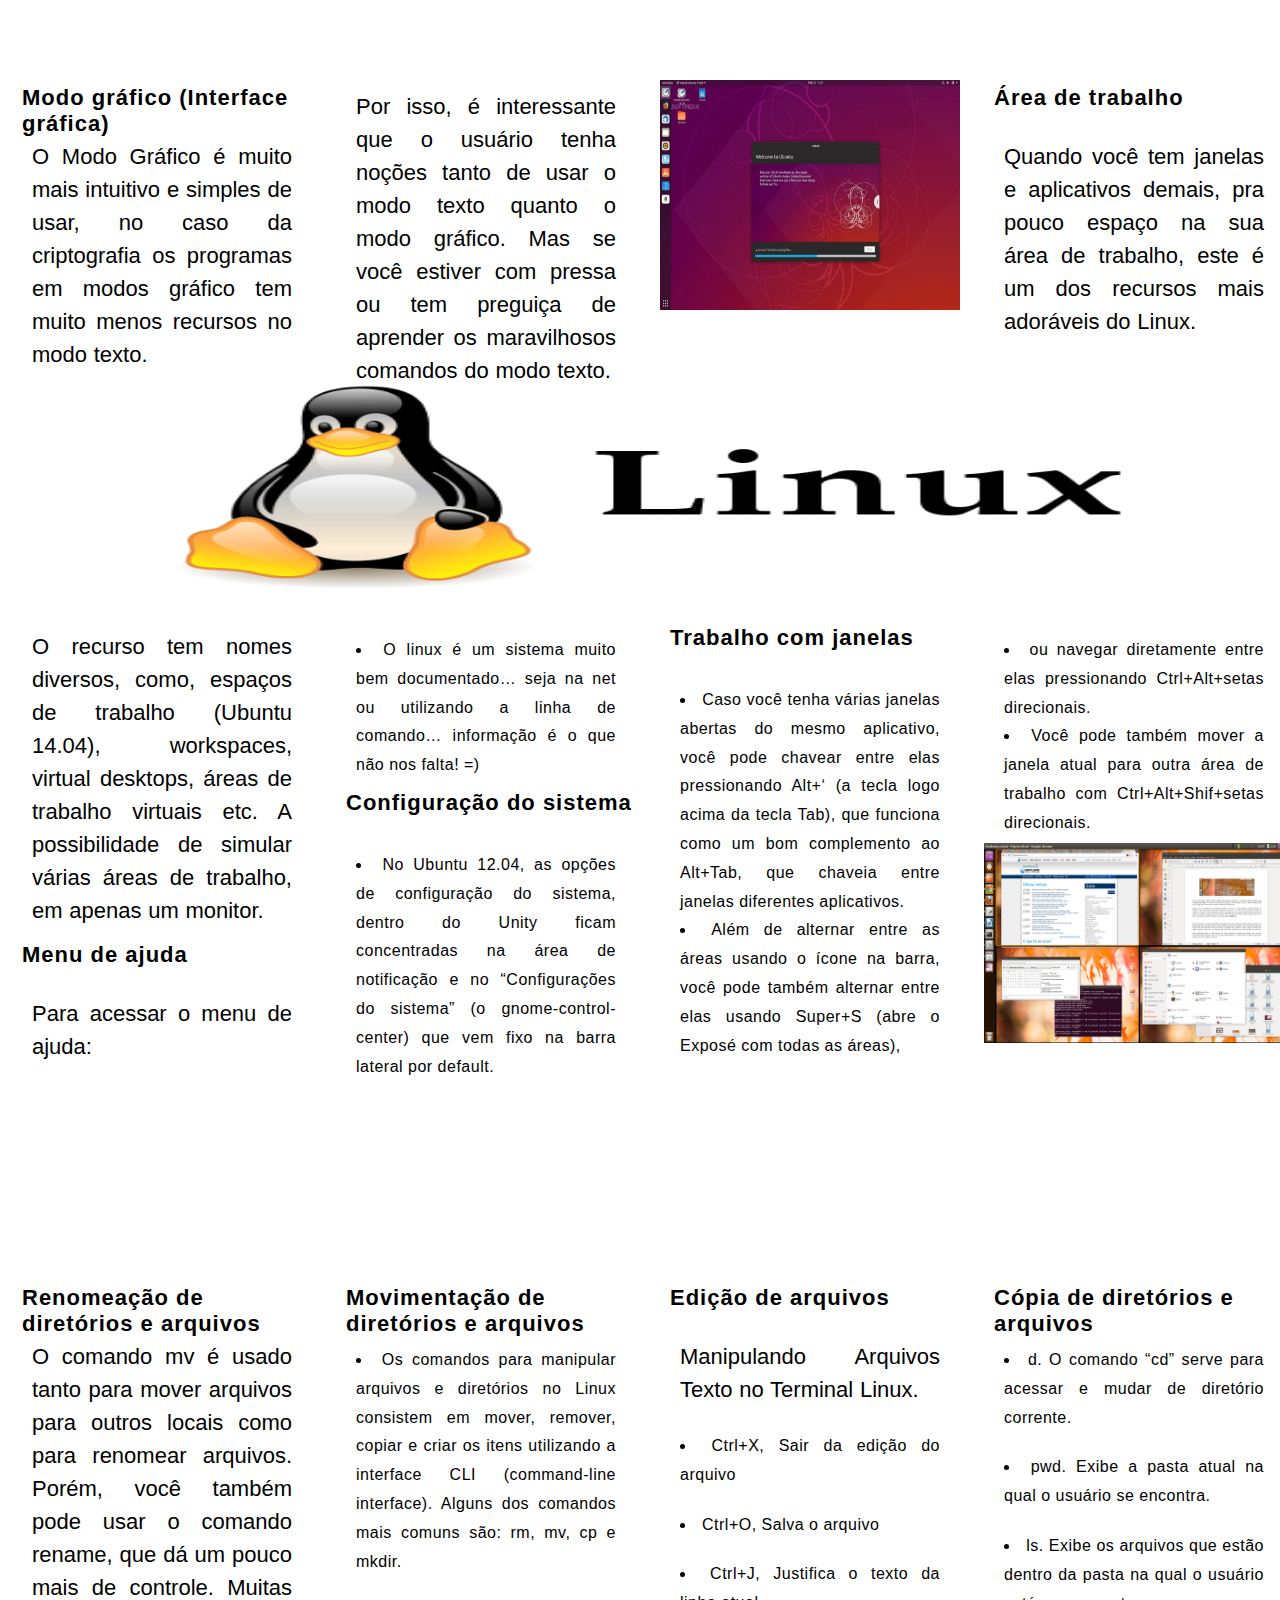
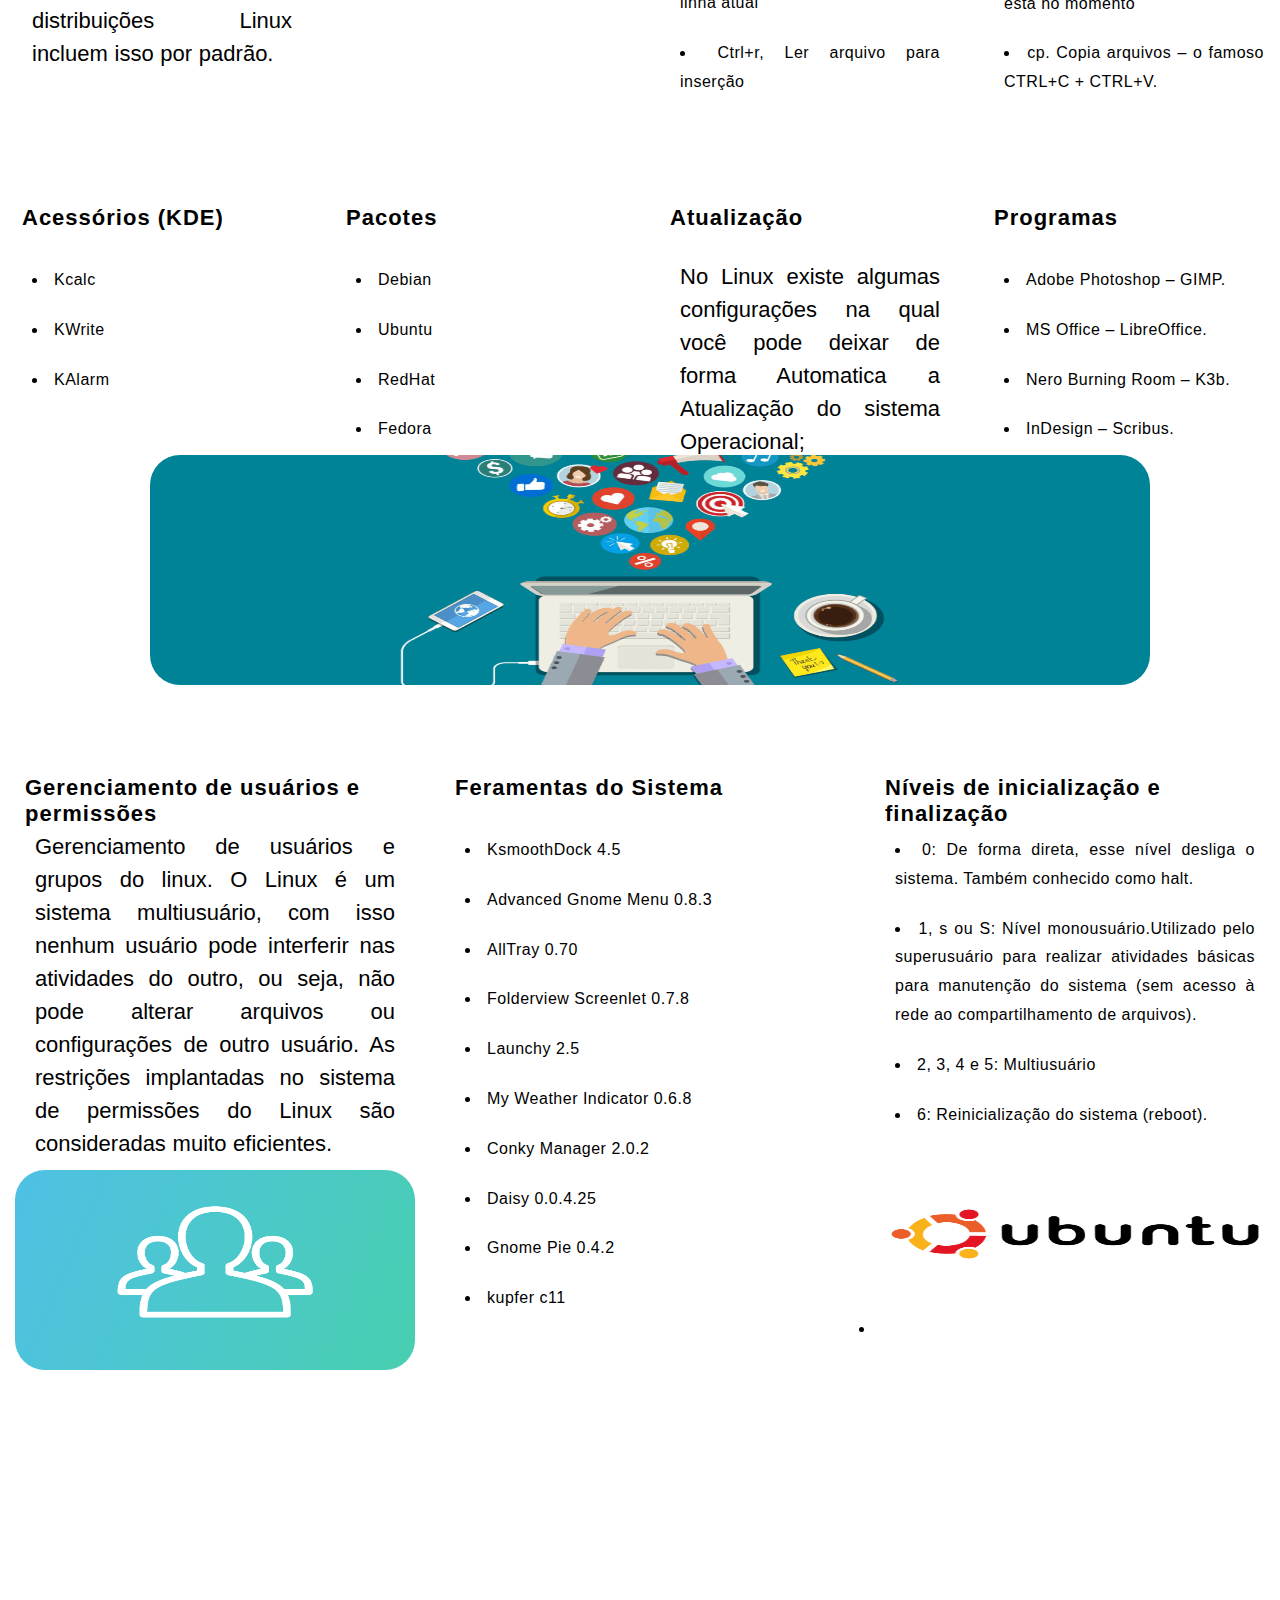
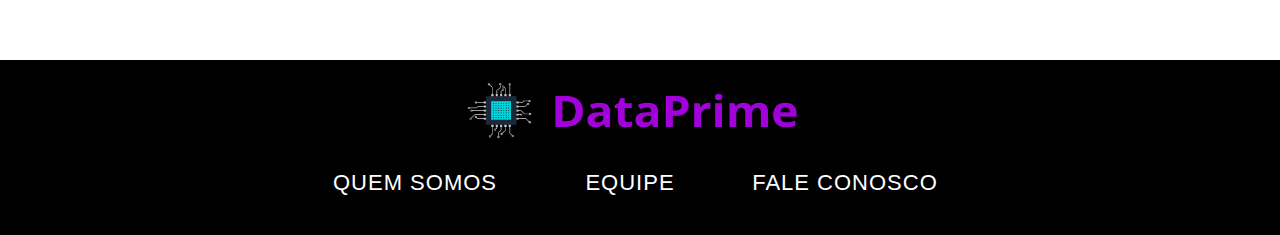
<file: sistemasOperacionaisDeCodigoAberto.html>
<!DOCTYPE html>
<html lang="pt-br">
    <head>
        <title>Sistemas operacionais de código aberto</title>
        <link rel="stylesheet" type="text/css" href="css/style.css">
        <meta charset="utf-8">
    </head>
    <body>
        <div class="header fixo">
            <div class="logo centerObject conteudo">
                <a href="index.html">
                    <img src="imagens/logo.png" alt="logo">
                </a>
            </div>
            <div class="menuContainerArtigo" >
                    <div class="divMenuArtigo centerObject conteudo">
                        <ul class="menuArtigo">
                            <li class="menuItensArtigo"><a href="artigos.html">Artigos</a></li>
                        </ul>
                    </div>
            </div>
        </div> 
        <!--Div para o banner da Pagina de sistemas operacionais de código aberto -->
        <div class="backgroundImg bannerSopCO">
            
        </div>
        
        <!--Div para a primeira caixa de conteudo-->
        <div class="content01">
            <!--Div para fixar o tamanho do conteudo e centralizar -->
            <div class="conteudo centerObject">
                <!--Div para as colunas-->
                <div class="divisionColumn01">
                    <h1>Definição (Open Source)</h1>
                    <p>
                        Open source é um termo em inglês que significa código aberto. Isso diz respeito ao código-fonte de um software, que pode ser adaptado para diferentes fins. O termo foi criado pela OSI (Open Source Initiative) que o utiliza sob um ponto de vista essencialmente técnico.
                    </p>
                    <h2>Modo texto</h2>
                    <p>
                        Se você está no modo gráfico e quer mudar para o modo texto puro (ou com framebuffer habilitado), pressione "Ctrl+Alt+F1".

                        Se você está modo texto e quer retornar para o modo gráfico pressione "Alt+F7".
                    </p>
                </div>
                <div class="divisionColumn01">
                    <img class="imagemTexto2" alt="imagemTexto2" src="imagens/linuxModoTexto.png">
                    <h2>Navegação entre diretório</h2>
                    <p>
                        Resultado de imagem para navegação entre     diretório linux
                        Mais um comando que vamos ver é o cd, com ele é possível navegar entre os diretórios. Este, como os anteriores, é um comando muito simples, basta digitar o comando cd seguido do caminho do diretório onde você quer acessar. ... Assim terminamos este artigo sobre diretórios no Linux.
                    </p>
                    
                </div>
                <div  class="divisionColumn01">
                    <img src="imagens/navega%C3%A7%C3%A3o%20enre%20Diretorio.png" class="imagemTexto2 " alt="navegação de diretório">
                    <p>
                   Outro comando comando é o mkdir, com ele noa conseguimos criar um diretório. Para criar uma pasta é somente digitar o comando mkdir seguido do nome da pasta que você deseja criar, como se pode ver na imagem.


                </p>
                    <img src="imagens/linuxrepresent.png" class="imagemTexto" alt="imagem">
                </div>
            
            </div>
        </div>
        
        <!--Div para a segunda caixa de conteudo-->
        <div class="content02">
            <div class="conteudo centerObject">
                <!--Div para as colunas-->
                <div class="divisionColumn05">
                  <h2>  Modo gráfico (Interface gráfica)  </h2>
                    <p>
                        O Modo Gráfico é muito mais intuitivo e simples de usar, no caso da criptografia os programas em modos gráfico tem muito menos recursos  no modo texto.
                    </p>
                </div>
                <div class="divisionColumn05">
                    <p>
                    Por isso, é interessante que o usuário tenha noções tanto de usar o modo texto quanto o modo gráfico. Mas se você estiver com pressa ou tem preguiça de aprender os maravilhosos comandos do modo texto.
                    </p>
                </div>
                <div class="divisionColumn05">
                    <img src="imagens/graficolinux.jpg" class=infoImage alt="graficolinux">
                </div>
                <div class="divisionColumn05">
                    <h2>   Área de trabalho  </h2>
                    <p>
                        Quando você tem janelas e aplicativos demais, pra pouco espaço na sua área de trabalho, este é um dos recursos mais adoráveis do Linux.
                    </p>
                    
                </div>
                
                <!--Div para imagem-->
                <div class="imagesHor">
                    <img src="imagens/desktoplinux.png" class="imageHor " alt="desktoplinux">
                </div>
                <div class="divisionColumn04">
                    
                    <p>
                        O recurso tem nomes diversos, como, espaços de trabalho (Ubuntu 14.04), workspaces, virtual desktops, áreas de trabalho virtuais etc.
                        A possibilidade de simular várias áreas de trabalho, em apenas um monitor.
                    </p>
                    <h2>  Menu de ajuda  </h2>
                    <p> Para acessar o menu de ajuda: </p>
                </div>
                <div class="divisionColumn04">
                    <ul>
                        <li class="listTopic"> O linux é um sistema muito bem documentado… seja na net ou utilizando a linha de comando… informação é o que não nos falta! =)</li>
                    </ul>
                    <h2>  Configuração do sistema  </h2>
                    <ul>
                        <li class="listTopic">
                            No Ubuntu 12.04, as opções de configuração do sistema, dentro do Unity ficam concentradas na área de notificação e no “Configurações do sistema” (o gnome-control-center) que vem fixo na barra lateral por default.
                        </li>
                    </ul>
                </div>
                <div class="divisionColumn04">
                    <h2>  Trabalho com janelas  </h2>
                    
                    <ul class="listTopic">
                        <li>Caso você tenha várias janelas abertas do mesmo aplicativo, você pode chavear entre elas pressionando Alt+‘ (a tecla logo acima da tecla Tab), que funciona como um bom complemento ao Alt+Tab, que chaveia entre janelas diferentes aplicativos.</li>
                       
                        <li>  Além de alternar entre as áreas usando o ícone na barra, você pode também alternar entre elas usando Super+S (abre o Exposé com todas as áreas), </li>
                    </ul>
                </div>
                <div class="divisionColumn04">
                    <ul class="listTopic">
                        <li>ou navegar diretamente entre elas pressionando Ctrl+Alt+setas direcionais.</li>
                        
                         <li> Você pode também mover a janela atual para outra área de trabalho com Ctrl+Alt+Shif+setas direcionais.</li>
                    </ul>
                    <img src="imagens/trabalho%20com%20janelas%20linux.png" class="imagemTexto2" alt="trabalho com janelas linux">
                </div>
            </div>
        </div>
        <div class="content03">
            <div class="conteudo centerObject">
                <div class="divisionColumn04">
                    <h2>  Renomeação de diretórios e arquivos   </h2>
                    <p>
                      O comando mv é usado tanto para mover arquivos para outros locais como para renomear arquivos. Porém, você também pode usar o comando rename, que dá um pouco mais de controle. Muitas distribuições Linux incluem isso por padrão.
                    </p>
                </div> 
                <div class="divisionColumn04">
                    <h2>  Movimentação de diretórios e arquivos  </h2>
                    <ul>
                        
                        <li class="listTopic">Os comandos para manipular arquivos e diretórios no Linux consistem em mover, remover, copiar e criar os itens utilizando a interface CLI (command-line interface). Alguns dos comandos mais comuns são: rm, mv, cp e mkdir.
                        </li>
                    </ul>
                </div> 
                <div class="divisionColumn04">
                    <h2>  Edição de arquivos  </h2>
                    <p>
                     Manipulando Arquivos Texto no Terminal Linux.
                    </p>
                     <ul>
                        <li class="listTopic"> Ctrl+X, Sair da edição do arquivo</li>
                        <li class="listTopic"> Ctrl+O, Salva o arquivo</li>
                        <li class="listTopic"> Ctrl+J, Justifica o texto da linha atual</li>
                        <li class="listTopic"> Ctrl+r, Ler arquivo para inserção</li>
                     </ul>
                </div> 
                 <div class="divisionColumn04">
                    <h2>  Cópia de diretórios e arquivos </h2>
                    <ul>
                        <li class="listTopic">d. O comando “cd” serve para acessar e mudar de diretório corrente. </li>
                        <li class="listTopic">pwd. Exibe a pasta atual na qual o usuário se encontra.</li>
                        <li class="listTopic">ls. Exibe os arquivos que estão dentro da pasta na qual o usuário está no momento</li>
                        <li class="listTopic">cp. Copia arquivos – o famoso CTRL+C + CTRL+V.</li>
                       
                    </ul>
                </div> 
                
                 <div class="divisionColumn05">
                    <h2>  Acessórios (KDE)  </h2>
                    <ul>
                        <li class="listTopic">Kcalc</li> 
                        <li class="listTopic">KWrite</li>
                        <li class="listTopic">KAlarm</li>
                       
                    </ul>
                </div>
                 <div class="divisionColumn05">
                    <h2>  Pacotes  </h2>
                      <ul>
                        <li class="listTopic"> Debian</li>
                        <li class="listTopic"> Ubuntu</li>
                        <li class="listTopic"> RedHat</li>
                        <li class="listTopic"> Fedora</li>
                    </ul>
                </div>
                 <div class="divisionColumn05">
                    <h2>  Atualização  </h2>
                    <p>
                        No Linux  existe algumas configurações na qual você 
                        pode deixar de forma Automatica a Atualização do 
                        sistema Operacional;
                    </p>
                </div>
                 <div class="divisionColumn05">
                    <h2>  Programas  </h2>
                    <ul>
                        <li class="listTopic"> Adobe Photoshop – GIMP. </li>
                        <li class="listTopic"> MS Office – LibreOffice.</li>
                        <li class="listTopic"> Nero Burning Room – K3b.</li>
                        <li class="listTopic"> InDesign – Scribus.</li>
                    </ul>
                </div>
                 <!--Div para imagem-->
                <div class="imagesHor">
                    <img src="imagens/tecnologia.png" class="imageHor" alt="tecnologia">
                </div>
            </div>
        </div>
        
        <div class="content01">
            <!--Div para fixar o tamanho do conteudo e centralizar -->
            <div class="conteudo centerObject">
                <!--Div para as colunas-->
                <div class="divisionColumn01">
                    <h2> Gerenciamento de usuários e permissões</h2>
                    <p>
                      Gerenciamento de usuários e grupos do linux. O Linux é um sistema multiusuário, com isso nenhum usuário pode interferir nas atividades do outro, ou seja, não pode alterar arquivos ou configurações de outro usuário. As restrições implantadas no sistema de permissões do Linux são consideradas muito eficientes. 
                    </p>
                    <img src="imagens/Userlinux.png" class="imagemTexto" alt="UserLinux">
                </div>
                <div class="divisionColumn01">
                    
                    <h2> Feramentas do Sistema </h2>
                    <ul>
                        <li class="listTopic">KsmoothDock 4.5</li>
                        <li class="listTopic">Advanced Gnome Menu 0.8.3</li>
                        <li class="listTopic">AllTray 0.70</li>
                        <li class="listTopic">Folderview Screenlet 0.7.8</li>
                        <li class="listTopic">Launchy 2.5</li>
                        <li class="listTopic">My Weather Indicator 0.6.8</li>
                        <li class="listTopic">Conky Manager 2.0.2</li>
                        <li class="listTopic">Daisy 0.0.4.25</li>
                        <li class="listTopic">Gnome Pie 0.4.2</li>
                        <li class="listTopic">kupfer c11</li>
                    </ul>
                </div>
                <div  class="divisionColumn01">
                     
                    <h2>  Níveis de inicialização e finalização  </h2>
                    <ul>
                    <li class="listTopic">0: De forma direta, esse nível desliga o sistema. Também conhecido como halt.</li>
                    <li class="listTopic">  1, s ou S: Nível monousuário.Utilizado pelo superusuário para realizar atividades básicas para manutenção do sistema (sem acesso à rede ao compartilhamento de arquivos).</li>
                    <li class="listTopic"> 2, 3, 4 e 5: Multiusuário</li>
                    <li class="listTopic">  6: Reinicialização do sistema (reboot).</li>
                    <li><img src="imagens/ubuntu.png" class="imagemTexto2" alt="ubuntu" ></li>
                </ul>  
                </div>
            </div>
        </div>
        <div class="rodape">
            <div class="logo centerObject conteudo">
                <a href="index.html">
                    <img src="imagens/logo.png" alt="logo">
                </a>
            </div>
            <div class="botoesRodape centerObject conteudo">
                <ul class="menuRodape" >
                    
                        <li class="menuItensRodape"><a href="quemSomos.html">QUEM SOMOS</a></li>
                    
                        <li class="menuItensRodape"><a href="equipe.html">EQUIPE</a></li>
                    
                   
                        <li class="menuItensRodape"><a href="faleConosco.html">FALE CONOSCO</a></li>
                </ul>
            </div>
        </div>
    </body>
</html>

    <!-- 
    e-mail:ricardolima26082003@gmail.com
    Gtihub: https://github.com/Ricardinho02
    Linkedin: https://www.linkedin.com/in/ricardo-lima-1120901ab/ 
-->
</file>
<file: css/style.css>
/* Reset do CSS */
*{
    margin: 0px;
    padding: 0px;
    box-sizing: border-box; 
}
/* Classes Globais */

  /* Centraliza o elemento no meio da tela */
.conteudo{
    width: 1300px;
    height: inherit ;
    padding-top: 10px
}
/* Centraliza o Objeto */
.centerObject{
    margin-left: auto;
    margin-right: auto;
}
p{
    font-family: "Open Sans", Arial, sans-serif;
    font-size: 22px;
    text-align: justify;
    line-height: 1.5;
    letter-spacing: 0.0px;
    padding-left: 20px;
    padding-right: 20px;
    padding-top: 10px;
    padding-bottom: 10px;
    word-spacing: 0.6px;
    
}
h1, h2, h5{
    font-family: "Open Sans",Arial,sans-serif;
    font-size: 28px;
    color: #000000;
    width: 100%;
    height: 50px;
    padding-top: 5px;
    padding-left: 10px;
    letter-spacing: 1px;
    text-align: left;
}
h2{
    font-size: 22px;
}
h5{
    font-size: 16px;
    text-align: left;
    color: #ad03fc;
    padding-right: 15px;
}
/* ajusta o tamanho do texto na div */
.alturaAutomatica {
    height: auto;
}
/* Import font para o site */
@font-face{
    font-family: OpenSans;
    src: url(../fontes/OpenSans-Bold.ttf);
}
a:link, a:visited, a:active{
    text-decoration: none;
    color:#000000;
}
/* Deixa o menu fixo */
.fixo{
    position:fixed;
    top:0;
    left:0;
    right:0;
    margin:0;   
}
.fixo:hover{
    
    transition: 0.8s;
    height: 80px;
}
.backgroundImg{
    background-repeat: no-repeat;
    background-position: center;
    background-size: cover;
    background-attachment: fixed;
    padding-top: 150px;
}
.arquiteturaImg{
    background-color: #454545;
    background-repeat: no-repeat;
    background-position: center;
}

/* Seção cabeçalho e menu */
.header{
    width: 100%;
    height: 90px;
    background-color: #000000;
    
}
.logo{
    width: 400px;
    height: 75px; 
    
}
.menuContainer{
    width: 100%;
    height: 80px; 
    background-color: #fff;
}
.divMenu{
    width: 600px;
    height: 60px; 
    
}
.menu{
    width: 700px;
    height: 60px;
    float: left;
    padding-left: 140px;
   
}
.menuItens{
    width: 100px;
    height: 50px;
    margin-right: 10px;
    text-align: center;
    padding-top: 15px;
    font-family: "Open Sans",Arial,sans-serif;
    font-size: 22px;
    letter-spacing: 1px;
    color: #000000;
    float: left;
    list-style: none; 
}
.menuItens:hover{
    background-color: #ad03fc;
    cursor: pointer;
    color: #fff;
    border-radius:  20px;
    transition: 0.3s;
    /* padding-left: 250px; */
}
.menuContainerArtigo{
    width: 100%;
    height: 80px; 
    background-color: #fff;
}
.divMenuArtigo{
    width: 600px;
    height: 60px; 
    
}
.menuArtigo{
    width: 500px;
    height: 60px;
    float: left;
    padding-left: 150px;
   
}
.menuItensArtigo{
    width: 300px;
    height: 50px;
    margin-right: 5px;
    text-align: center;
    padding-top: 15px;
    font-family: "Open Sans",Arial,sans-serif;
    font-size: 22px;
    letter-spacing: 1px;
    color: #000000;
    float: left;
    list-style: none; 
}
.menuItensArtigo:hover{
    background-color: #ad03fc;
    cursor: pointer;
    color: #fff;
    border-radius:  20px;
    transition: 0.3s;
    /* padding-left: 250px; */
}


/* Seção background da home */
#bannerHomePage{
    width: 100%;
    height: 600px;
    background-image: url(../imagens/banner.jpg);
}

/* Seção informações sobre o site */
#infoSite{
    width: 100%;
    height: 500px;
    padding-top: 170px;
    background-color: #fff;
}
#divInfo{
    width: 1300px;
    height: 400px;
}
#textoInfo{
    width: 600px;
    height: 250px;
    margin-left: 50px;
    margin-top: 50px;
    float: left;
    background-color: rgba(0, 0, 0, 0.1);
    border-radius: 10px;
}
#textoInfo p{
    color: black;    
}

#textoInfo a{
    color:#ad03fc;    
}
#imgInfo{
    width: 500px;
    height: 400px;
    background-color: #fff;
    float: right;
    margin-right: 100px;
    background-image: url(../imagens/logovetor.png);
}
#imginfo img{
    width: 450px;
    height: 250px;
}

/* Seção dos artigos */
#artigoSite{
    width: 100%;
    height: 600px;
    padding-top: 170px;
    background-color: #fff;
}
#divArtigos{
    width: 1300px;
    height: 400px;
    padding-left: 30px;
    padding-top: 50px;
    background-color: rgba(0, 0, 0, 0.1);
    border-radius: 10px;
}
.artigos{
    width: 220px;
    height: 275px;
    margin-left: 30px;
    float: left ;
    background-color: rgba(0, 0, 0, 0.1);
    border-radius: 10px;
    padding: 5px;    
}
.artigos h2{
    text-align: center;
}
.imgArtigos{
    width: 100%;
    height: 150px;
    background-color: black; 
    margin-bottom: 5px;
}
.imgArtigos img{
    width: 100%;
    height: 100%;
}

/* Seção do rodapé */
.rodape{
    width: 100%;
    height: 175px;
    background-color: black;
    padding-top: 10px;   
}
.botoesRodape{
    width: 650px;
    height: 60px;
}
.menuRodape{
    width: 650px;
    height: 60px;
}
.menuItensRodape{
    width: 200px;
    height: 50px;
    margin-right: 15px;
    text-align: center;
    padding-top: 15px;
    font-family: "Open Sans",Arial,sans-serif;
    font-size: 22px;
    letter-spacing: 1px;
    color: white;
    float: left;
    list-style: none;
}
.menuItensRodape a{
    color: #fff;
}
.menuItensRodape:hover{
    background-color: #ad03fc;
    cursor: pointer;
    color: #fff;
    border-radius:  20px;
    transition: 0.3s;
}
.logo img{
    width: 400px;
    height: 60px;
}


/* Seção do conteudo da pagina "Artigos"  */
#divListaArtigos{
    width: 100%;
    height: 1600px;
    background-color: #fff;
    padding-top: 150px;
}
#listaArtigos{
    width: 1300px;
    height: 1350px;
    background-color: #fff;
    padding-left: 20px;
    margin-top: 50px;
}
.topicos{
    width: 1250px;
    height: 250px;
    margin-bottom: 10px;
    background-color: rgba(0, 0, 0, 0.1);
    float: inline-end;
    padding-left: 15px;
    padding-top: 15px;
    border-radius: 10px;
}
.imgTopicos{
    width: 375px;
    height: 200px;
    float: left;
}
.imgTopicos img{
    width: 375px;
    height: 200px;
}
.textoTopicos{
    width: 800px;
    height: 200px;
    float: right;
    /* padding-right: 250px; */
   
}

/* Seção do conteudo da pagina "Quem Somos" */

#divExterna_quemSomos{
    width: 100%;
    height: 800px;
    background-color: #fff;
    padding-top: 100px;
    
}

#quemSomos{
    width: 1300px;
    height: 600px;
    background-color: #fff;
    margin-top: 80px;
}

#quemSomos h1{
    width: 1200px;
    height: 80px;
    background-color: rgba(0, 0, 0, 0.1);  
    text-align: center;
    margin-left: 40px;
    margin-top: 30px;
    padding-top: 20px;
    border-radius: 10px;
}
#textoQuemSomos{
    width: 1200px;
    height: 350px;
    background-color: rgba(0, 0, 0, 0.1);  
    text-align: center;
    margin-left: 40px;
    margin-top: 30px;
    padding-top: 20px;
    border-radius: 10px;
}

/* Seção do conteudo da pagina "Equipe" */

#divExterna_equipe{
    width: 100%;
    height: 1900px;
    background-color:#fff;
    padding-top: 100px;
}
#equipe{
    width: 1300px;
    height: 1400px;
    background-color: #fff;
    margin-top: 80px;
    padding-left: 25px;
}
#equipe h1{
    width: 1250px;
    height: 80px;
    background-color: rgba(0, 0, 0, 0.1);  
    text-align: center;
    margin-top: 30px;
    padding-top: 25px;
    margin-bottom: 15px;
    border-radius: 10px;
}

.membrosDaEquipe{
    width: 1250px;
    height: 300px;
    margin-bottom: 10px;
    background-color: #fff ;
    float: inline-end;
    padding-left: 15px;
    padding-top: 20px;
    padding-right: 35px;
}
.fotoMembros{
    width: 250px;
    height: 250px;
    float: left;
    background-color: #fff;
    border: solid 4px #ad03fc ;
    border-radius: 25px;
    border-radius: 50%;
    
    
}
#ricardo{
    background-size: 250px 250px;
    background-image: url(../imagens/fotoRicardo.jpg) ;
}
#bianca{
    background-size: 250px 250px;
    background-image: url(../imagens/fotoBianca.jpg);
}
#lorrana{
    background-size: 250px 250px;
    background-image: url(../imagens/fotoLorrana.jpg);
}
#vinicius{
    background-size: 250px 250px;
    background-image: url(../imagens/fotoVinicius.jpg);
}
#ana{
    background-size: 250px 250px;
    background-image: url(../imagens/fotoAna.jpg);
}


.sobreEquipe{
    width: 900px;
    height: 280px;
    background-color: rgba(0, 0, 0, 0.1) ;
    float: right;
    padding-top: 15px;
    border: solid 3px rgba(0, 0, 0, 0.1) ;
    border-radius: 10px;
}

.sobreEquipe h2{
    width: 300px;
    height: 70px;
    padding-top: 20px;
    text-align: center;
    
}
.sobreEquipe h5{
    width: 500px;
    height: 40px;
    text-align: center;
    /* background-color: rgba(0, 0, 0, 0.1); */
}

/* Seção do conteudo da pagina "Fale conosco*/

#divExterna_faleConosco{
    width: 100%;
    height: 950px;
    background-color: #fff;
    padding-top: 100px;
    
}
#faleConosco{
    width: 1300px;
    height: 800px;
    margin-top: 80px;
    background-color: #fff;
    padding-left: 25px;
}
#faleConosco h1{
    width: 1250px;
    height: 80px;
    background-color: rgba(0, 0, 0, 0.1);
    text-align: center;
    margin-top: 30px;
    padding-top: 25px;
    margin-bottom: 15px;
    border-radius: 10px;
}
.containerInfo{
    width: 1250px;
    height: 550px;
    background-color: rgba(0, 0, 0, 0.1) ;
    padding-top: 15px;
    border: solid 3px rgba(0, 0, 0, 0.1) ;
    border-radius: 10px;
    padding: 15px;
}

.containerInfo h2{
    width: 225px;
    height: 100px;
    float: left;
    padding-top: 30px;
}
.div_info{
    width: 700px;
    height: 100px;

    float: inline-end;
}
.listFaleConosco{
    width: 400px;
    height: 100px;
    padding-top: 15px;
    padding-left: 15px;
    list-style: none;
    font-family: "Open Sans",Arial,sans-serif ;
    font-size: 22px;
    float: left;
}

/* Arquitetura dos sistemas */

#bannerArquiteturaSOP{
    width: 100%;
    height: 600px;
    background-image: url(../imagens/SOP.jpg);
}

#topic1{
    width: 100%;
    height: 300px;
    background-color: #fff;
    padding-top: 50px;
}
#definicao{
    width: 1300px;
    height: 200px;
    background-color: rgba(0, 0, 0, 0.1);

}
#definicao h1{
    text-align: center;
}


#topic2{
    width: 100%;
    height: 1850px;
    background-color: #fff;
}
#historia{
    width: 1300px;
    height: 1800px;
    background-color: rgba(0, 0, 0, 0.1);
}

#historiaimg{
    width: 100%;
    height: 325px;
    background-image: url(../imagens/historiaSOP.jpg);
}

#topic3{
    width: 100%;
    height: 1250px;
    background-color: #fff;
}

#classificacaoSOPIMG{
    width: 100%;
    height: 200px;
    background-image: url(../imagens/classificacaoSOP.jpg);
}
#classificacao{
    width: 1300px;
    height: 1200px;
    background-color: rgba(0, 0, 0, 0.1);
}
.listStyle{
    width: 1250px;
    height: 180px;
    padding-top: 20px;
    padding-left: 45px;
    list-style-type: none ;
    font-family: "Open Sans",Arial,sans-serif ;
    font-size: 22px;
    line-height: 1.7;
}
#gerenciadorDeProcessosImg{
    width: 100%;
    height: 200px;
    background-image: url(../imagens/gerenciadorDeProcessos.jpg);
}
#topic4{
    width: 100%;
    height: 500px;
    background-color:#fff;
}
#gerenciadorDeProcessos{
    width: 1300px;
    height: 400px;
    background-color: rgba(0, 0, 0, 0.1);
}
#sistemaDeArquivosImg{
    width: 100%;
    height: 200px;
    background-image: url(../imagens/sistemaDeArquivos.jpg);
}
#topic5{
    width: 100%;
    height: 800px;
    background-color: #fff;
}
#sistemaDeArquivos{
    width: 1300px;
    height: 650px;
    background-color: rgba(0, 0, 0, 0.1);
}
#sistemaDeArquivos h2{
    padding-left: 45px;

}
/*  Linha 1 a 615
    Desenvolvedora: Bianca Giovanna
    biancagothicg@gmail.com
    https://github.com/biancagothic892
*/


/* Vinicius */

.content01, content02{
    /*Caixa de conteudo para 3 colunas*/
    width: 100%;
    height: 900px;
    background-color: white;
}
.content02{
        /*Caixa de conteudo para 4 colunas*/
    height: 1200px;
    background-color: white;
}
.content03{
    /*Caixa de conteudo para 4 colunas*/
height: 1100px;
background-color: white;
}


.divisionColumn01, divisionColumn02, divisionColumn03, divisionColumn04, divisionColumn05{
    /*Classe para criar 3 colunas no espaço inteiro da caixa de conteudo*/
    width: 400px;
    height: 700px;
    float: left;
    margin-left: 15px;
    margin-right: 15px;
    background-color: white;
}
.divisionColumn02{
    /*Classe para criar 3 colunas no espaço considerável da caixa de conteudo, sobrando para uma imagem etc*/
    height: 430px;
    margin-bottom: 10px;
    margin-top: 10px;
}


.divisionColumn03{
    /*Classe para criar 4 colunas no espaço inteiro da caixa de conteudo*/
    width: 300px;
    margin-left: 12px;
    margin-right: 12px;
    background-color: #fff;
}
.divisionColumn04{
    /*Classe para criar 4 colunas na metade da caixa de conteudo, sobrando para uma imagem etc*/
    width: 300px;
    height: 500px;
    margin-left: 12px;
    margin-right: 12px;
    margin-bottom: 10px;
    margin-top: 10px;
    background-color: #fff;
    float: left;
        
}
.divisionColumn05{
    /*Classe para criar 4 colunas no espaço considerável da caixa de conteudo, sobrando para uma imagem etc*/
    width: 300px;
    height: 230px;
    margin-left: 12px;
    margin-right: 12px;
    margin-bottom: 25px;
    margin-top: 10px;
    background-color: white;
    float: left;
}

.imagesHor{
    /*Classe para inserção de uma imagem horizontal*/
    width: 1000px;
    height: 230px;
    margin-left: auto;
    margin-right: auto;
    margin-bottom: 10px;
    margin-top: 300px;
    background-color: white;
    clear: both;
    
}

/* Ricardo */
.bannerSopCO{
    width: 100%;
    height: 760px;
    background-image: url(../imagens/bannerSopCodigoFechado.jpg);
    
}
.imagemTexto{
    
    width: 100%;
    height: 200px;
    border-radius:30px;
}

.imageHor{
    width: inherit;
    height: inherit;
    border-radius:30px;
}

.listTopic{
    
    list-style: disc;
    list-style-position: inside;
    font-family: "Open Sans",Arial,sans-serif;
    font-size: 16px;
    text-align: justify;
    line-height: 1.8;
    letter-spacing: 0.5px;
    padding-left: 20px;
    padding-right: 20px;
    padding-top:1px;
    padding-bottom: 5px;
    margin-top: 15px;
}

.bold{
    
    font-weight: bold;
}

.imagemExemplo{
    
    width: 100%;
    height: 305px;
}

.imagemTexto2{
    
    width: 100%;
    height: 200px;
    
}

.infoImage{
    width: inherit;
    height: inherit;
}

/*
RICARDO TEIXEIRA LIMA
Email: ricardolima26082003@gmail.com
linkedin: Ricardolima

*/

/*Lorrana Santos*/
#bannerEditorTexto{
    width: 100%;
    height: 500px;
    background-repeat: no-repeat;
    background-position: center;
    background-size: cover;
    background-attachment: fixed;
    padding-bottom: 50px;
}
#imgEditorTexto{
    width: 100%;
    height: 400px;
    background-repeat: no-repeat;
    background-position: center;
    background-size: cover;
    background-attachment: fixed;
    padding-top: 50px;
    padding-right: 50px;
}
#imgMenuDoEditor{
    width: 100%;
    background-repeat: no-repeat;
    background-position: center;
    background-size: cover;
    background-attachment: fixed;
    padding-top: 50px ;
}
.topicInfo{
    list-style: disc;
    list-style-position: inside;
    font-family: "Open Sans",Arial,sans-serif;
    font-size: 14px;
    text-align: justify;
    line-height: 1.4;
    letter-spacing: 0.5px;
    padding-left: 20px;
    padding-right: 20px;
    padding-top: 10px;
    padding-bottom: 5px;
}
#bigLetter{
    font-size:20px;
}
#bald{
    font-weight: bold;
}
#italico{
    font-style: italic;
}
#sublinhar{
    text-decoration: underline;
}
#taxar{
    text-decoration: line-through;
}
#subscrito{
    font-size: 10px;
}
#glow{
    text-shadow: 3px 3px 5px #4cbaf5;
}
.divisionColumn01 h1{
    text-align: center;
}
/*
    Lorrana Santos Silva
    email e linkedin: lorrana.silva.santos@hotmail.com
    github: lorranasantos
*/

/*Vinicius Jesus*/
#bannerExcel{
    width: 100%;
    height: 600px;
    background-image: url(../imagens/bannerExcel.jpg);
    background-repeat: no-repeat;
    background-position: center;
    background-size:contain;
    background-attachment: fixed;
    padding-top: 150px;
}
#excel{
    width: 100%;
    min-height: 700px;
    height: auto;
    overflow: hidden;
    background-color: #fff;
}
#excelTexto, excelImg{
    width: 600px;
    min-height: 650px;
    height: auto;
    overflow: hidden;
    float: left;
    margin: 25px 25px 25px 25px;
    background-color: rgba(0, 0, 0, 0.1);
}
#excelTexto ul{
    margin-left: 10px;
    font-family: "Open Sans",Arial,sans-serif;
    font-size: 20px;
    text-align: justify;
    line-height: 1.5;
    letter-spacing: 0.5px;
    padding-left: 20px;
    padding-right: 20px;
    padding-top: 10px;
    padding-bottom: 10px;
}
#excelImg{
    width: 600px;
    height: 650px;
    background-image: url(../imagens/ImgExcel01.png);
    background-size: contain;
    background-repeat: no-repeat;
    float: left;
    margin-top: 75px;
    margin-left:25px;
}

#criarPlanilha{
    width: 100%;
    min-height: 600px;
    height: auto;
    overflow: hidden;
    background-color: #026F39;
}
.criarPlanilhaTexto, criarPlanilhaPassos{
    width: 100%;
    min-height: 180px;
    height: auto;
    overflow: hidden;
    background-color: rgba(222, 219, 211, 0.5);
    margin-bottom: 25px;
}
#criarPlanilhaImg{
    width: 620px;
    min-height: 235px;
    height: auto;
    overflow: hidden;
    border: solid 1px;
    margin-top: 25px;
    margin-bottom: 25px;
    background-image: url(../imagens/ImgCriarPlanilha01.jpg);
}
.criarPlanilhaPassos{
    width: 300px;
    margin-left: 12px;
    margin-right: 12px;
    float: left;
    border: solid 1px;
}
#formatarPlanilha{
    width: 100%;
    min-height: 800px;
    height: auto;
    overflow: hidden;
    background-color: #fff;
}
#formatarTexto, formatarImg01{
    width: 600px;
    min-height: 350px;
    height: auto;
    overflow: hidden;
    float: left;
    margin: 25px 25px 25px 25px;
    background-color: rgba(0, 0, 0, 0.1);
}
#formatarImg01{
    width: 600px;
    height: 350px;
    float: left;
    background-image: url(../imagens/ImgFormatar01.png);
    background-size: contain;
    margin: 25px 25px 25px 25px;
}
#formatarDesign{
    width: 100%;
    min-height: 400px;
    height: auto;
    overflow: hidden;
    background-color: #fff;
}
.formatarEstilos{
    width: 400px;
    min-height: 400px;
    height: auto;
    float: left;
    margin-left: 15px;
    margin-right: 15px;
    margin-bottom: 25px;
    background-color: rgba(0, 0, 0, 0.1);
   
}
.formatarEstilos ul{
    margin-left: 10px;
    font-family: "Open Sans",Arial,sans-serif;
    font-size: 15px;
    text-align: justify;
    line-height: 1.5;
    letter-spacing: 0.5px;
    padding-left: 20px;
    padding-right: 20px;
    padding-top: 10px;
    padding-bottom: 10px;
}
#formatarImg02{
    width: 768px;
    min-height: 362px;
    height: auto;
    overflow: auto;
    margin-left: auto;
    margin-right: auto;
    margin-bottom: 25px;
    background-image: url(../imagens/ImgFormatar02.jpg);  
}
#entradaDados{
    width: 100%;
    min-height: 600px;
    height: auto;
    overflow: hidden;
    overflow: hidden;
    background-color: #026F39;
}
#entradaTexto01{
    width: 1300px;
    min-height: 200px;
    height: auto;
    overflow: hidden;
    background-color: rgba(222, 219, 211, 0.5);
    margin-bottom: 10px;
}
#entradaTexto02{
    width: 625px;
    min-height: 350px;
    height: auto;
    overflow: hidden;
    background-color: rgba(222, 219, 211, 0.5);
    float: left;
    margin-right: 25px;
    margin-bottom: 25px;
}
#entradaTexto02 ol{
    margin-left: 10px;
    font-family: "Open Sans",Arial,sans-serif;
    font-size: 20px;
    text-align: justify;
    line-height: 1.5;
    letter-spacing: 0.5px;
    padding-left: 20px;
    padding-right: 20px;
    padding-top: 10px;
    padding-bottom: 10px;
}
.negritoEntrada{
    font-weight: bold;
}
#entradaImg{
    width: 370px;
    min-height: 300px;
    height: auto;
    overflow: hidden;
    float: left;
    background-image: url(../imagens/ImgDados.jpg);
    background-size: contain;
    margin-top: 25px;
    margin-left: 130px;
    margin-right: 25px;
    margin-bottom: 25px;
}
#funcao{
    width: 100%;
    min-height: 550px;
    height: auto;
    overflow: hidden;
}
#funcaoTexto01{
    width: 750px;
    min-height:350px;
    height: auto;
    overflow: hidden;
    float: left;
    background-color: rgba(0, 0, 0, 0.1);
    margin: 25px 25px 25px 25px;
} 
#funcaoImg{
    width: 350px;
    min-height:350px;
    height: auto;
    overflow: hidden;
    float: right;
    background-image: url(../imagens/ImgFuncao01.jpg);
    margin: 25px 100px 25px 25px;
}
#funcaoTexto02{
    clear: both;
    width: 1300px;
    min-height:200px;
    height: auto;
    overflow: hidden;
    background-color: rgba(0, 0, 0, 0.1);
    margin-bottom: 25px;
}
#criarGrafico{
    width: 100%;
    min-height: 700px;
    height: auto;
    overflow: hidden;
    background-color: #026F39;
}
#graficoTexto{
    width: 1300px;
    min-height:400px;
    height: auto;
    overflow: hidden;
    background-color: rgba(222, 219, 211, 0.5);
    margin-bottom: 25px;
}
#graficoTexto ol{
    margin-left: 10px;
    font-family: "Open Sans",Arial,sans-serif;
    font-size: 20px;
    text-align: justify;
    line-height: 1.5;
    letter-spacing: 0.5px;
    padding-left: 20px;
    padding-right: 20px;
    padding-top: 10px;
    padding-bottom: 10px;
}
#graficoImg{
    width: 500px;
    min-height: 300px;
    height: auto;
    overflow: hidden;
    background-color: #fff;
    margin-bottom: 25px;
    margin-left: auto;
    margin-right: auto;
    background-image: url(../imagens/ImgGrafico01.jpg);
}
#imprimir{
    width: 100%;
    min-height: 600px;
    height: auto;
    overflow: hidden;
}
#imprimirTexto{
    width: 1300px;
    min-height: 250px;
    height: auto;
    overflow: hidden;
    background-color: rgba(0, 0, 0, 0.1);
    margin-bottom: 25px;
}
#imprimirPassos{
    width: 100%;
    min-height: 350px;
    height: auto;
    overflow: hidden;
    margin-bottom: 25px;
}
.imprimirColunas{
    width: 400px;
    min-height: 350px;
    height: auto;
    float: left;
    margin-left: 15px;
    margin-right: 15px;
    background-color: rgba(0, 0, 0, 0.1);
}
.imprimirColunas ol{
    margin-top: 20px;
    margin-left: 10px;
    font-family: "Open Sans",Arial,sans-serif;
    font-size: 20px;
    text-align: justify;
    line-height: 1.5;
    letter-spacing: 0.5px;
    padding-left: 20px;
    padding-right: 20px;
    padding-top: 10px;
    padding-bottom: 10px;
}
/*  Desenvolvedor: Vinicius de Jesus 
    e-mail:viniciusjetmax@gmail.com
    https://github.com/viniciusprog777
*/
</file>
